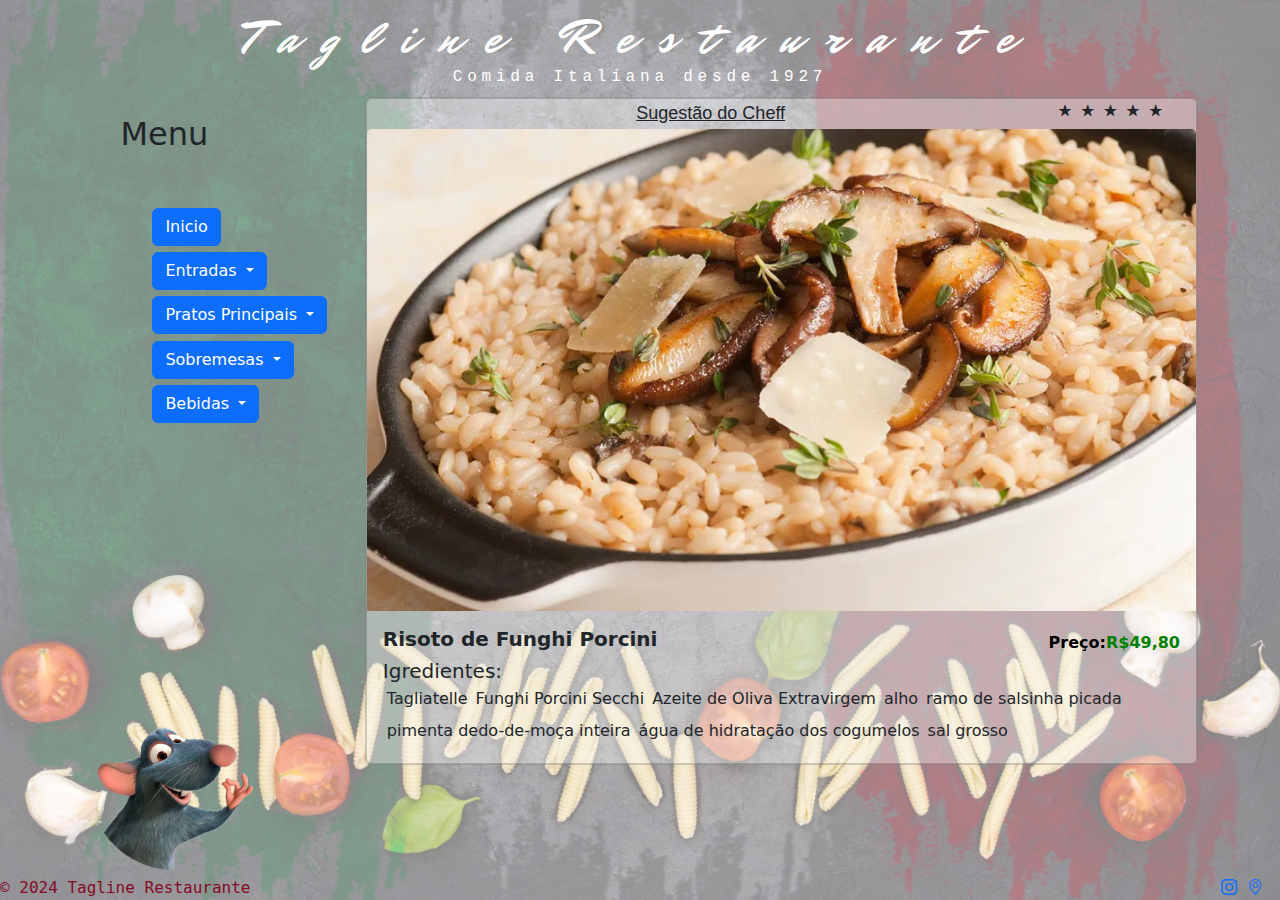
<file: src/index.html>
<!DOCTYPE html>
<html lang="en">
<head>
  <meta charset="UTF-8">
  <meta name="viewport" content="width=device-width, initial-scale=1.0">
  <title>Restaurante</title>
  <link rel="sortcut icon" href="../img/bandeira italia.avif">
  <link rel="stylesheet" type="text/css" href="./reset.css">
  <link href="https://cdn.jsdelivr.net/npm/bootstrap@5.3.3/dist/css/bootstrap.min.css" rel="stylesheet" integrity="sha384-QWTKZyjpPEjISv5WaRU9OFeRpok6YctnYmDr5pNlyT2bRjXh0JMhjY6hW+ALEwIH" crossorigin="anonymous">
  <link href="https://cdn.jsdelivr.net/npm/bootstrap-icons@1.7.2/font/bootstrap-icons.css" rel="stylesheet">
  <link rel="stylesheet" href="https://cdnjs.cloudflare.com/ajax/libs/font-awesome/4.7.0/css/font-awesome.min.css">
  <link rel="stylesheet" href="style.css">
</head>
<body>
  <header>
    <div class="cabecalho">
      <h1 class="nome-restaurante">Tagline Restaurante</h1>
      <h2 class="slogan">Comida Italiana desde 1927</h2>
    </div>
  </header>
  <div class="container">
    <aside class="menu-aside">
      <nav class="menu-nav">
        <h2>Menu</h2>
        <br></br>
        <ul>
          <li><a href="./index.html"><button type="button" class="btn btn-primary">Inicio</button></a></li>
          <li>
              <div class="dropdown">
              <button class="btn btn-primary dropdown-toggle" type="button" data-bs-toggle="dropdown" aria-expanded="false">
                Entradas
              </button>
              <ul class="dropdown-menu">
              <li><a class="dropdown-item" href="./polenta_bramata.html">Polenta Bramata</a></li>
              <li><a class="dropdown-item" href="./ravioli_gema.html">Raviolli com gema de ovo</a></li>
              <li><a class="dropdown-item" href="./arancini_pomodoro.html">Arancini Pomodoro</a></li>
              </ul>
          </div>
        </li>
          <li> 
            <div class="dropdown">
            <button class="btn btn-primary dropdown-toggle" type="button" data-bs-toggle="dropdown" aria-expanded="false">
              Pratos Principais
            </button>
            <ul class="dropdown-menu">
              <li><a class="dropdown-item" href="macarraobolonhesa.html">Macarrão à bolonhesa</a></li>
              <li><a class="dropdown-item" href="./bisteca_fiorentina.html">Bistecca alla Fiorentina</a></li>
              <li><a class="dropdown-item" href="./lasagna.html">Lasanha à bolonhesa</a></li>
            </ul>
          </div>
        </li>
          <li> 
            <div class="dropdown">
            <button class="btn btn-primary dropdown-toggle" type="button" data-bs-toggle="dropdown" aria-expanded="false">
              Sobremesas
            </button>
            <ul class="dropdown-menu">
              <li><a class="dropdown-item" href="tiramisu.html">Tiramisù</a></li>
              <li><a class="dropdown-item" href="canolli.html">Cannoli</a></li>
              <li><a class="dropdown-item" href="pannacotta.html">Panna Cotta</a></li>
            </ul>
          </div>
        </li>
          <li> 
            <div class="dropdown">
            <button class="btn btn-primary dropdown-toggle" type="button" data-bs-toggle="dropdown" aria-expanded="false">
              Bebidas
            </button>
            <ul class="dropdown-menu">
              <li><a class="dropdown-item" href="aperol_spritz.html">Aperol Spritz</a></li>
              <li><a class="dropdown-item" href="negroni.html">Negroni</a></li>
              <li><a class="dropdown-item" href="belline.html">Bellini</a></li>
            </ul>
          </div>
        </li>
        </ul>
      </nav>
      <div class="img-rato">
        <img src="../img/minicheff-removebg-preview_1.webp" alt="Rato" class="img-rato" width="100" height="100">
      </div>
    </aside>
    <main class="cardapio-main">
      <section class="cardapio-section">
        
        <div class="card card1">
            <div class="card-content">
              <div class="card" >
               <div class="header">
                  <h3 class="menu-selecionado"> <u>Sugestão do Cheff </u></h3>
                  <div class="estrelas">
                      <span>☆</span>
                      <span>☆</span>
                      <span>☆</span>
                      <span>☆</span>
                      <span>☆</span>
                  </div> 
                </div>
                <img src="../img/risoto-funghi-porcini-1400px-01.webp" class="card-img-top" alt="...">
                <div class="card-body">
                  <div class="card-igredientes card-text">
                    <div class="titulo_e_preco"> 
                      <h4 class="card-title">Risoto de Funghi Porcini</h4>
                      <div class="card-price">
                        <p>Preço:</p>
                        <p id="valor">R$49,80</p>
                      </div>
                    </div> 
                    <h5>Igredientes:</h5>
                    <ul>
                      <li>Tagliatelle</li>
                      <li>Funghi Porcini Secchi</li>
                      <li>Azeite de Oliva Extravirgem</li>
                      <li>alho</li>
                      <li>ramo de salsinha picada</li>
                      <li>pimenta dedo-de-moça inteira</li>
                      <li>água de hidratação dos cogumelos</li>
                      <li>sal grosso</li>
                    <!-- Adicione mais ingredientes aqui -->
                    </ul>
                </div>
              </div>
              </div>
            </div>
        </div>
      </section>
    </main>
  </div>
  <footer class="rodape">
    <div id="nota-rodape">
      <p>&copy; 2024 Tagline Restaurante</p>
    </div>
    <div class="redes-sociais">
      <ul>
        <li>
          <a href="https://www.instagram.com" target="_blank">
            <i class="bi bi-instagram"></i>
          </a>
        </li>
        <li>
          <a href="https://google.com" target="_blank">
            <i class="bi bi-geo-alt"></i>
          </a>
        </li>
      </ul>
    </div>
  </footer>
  <script src="https://cdn.jsdelivr.net/npm/bootstrap@5.3.3/dist/js/bootstrap.bundle.min.js" integrity="sha384-YvpcrYf0tY3lHB60NNkmXc5s9fDVZLESaAA55NDzOxhy9GkcIdslK1eN7N6jIeHz" crossorigin="anonymous"></script>
</body>
</html>
</file>
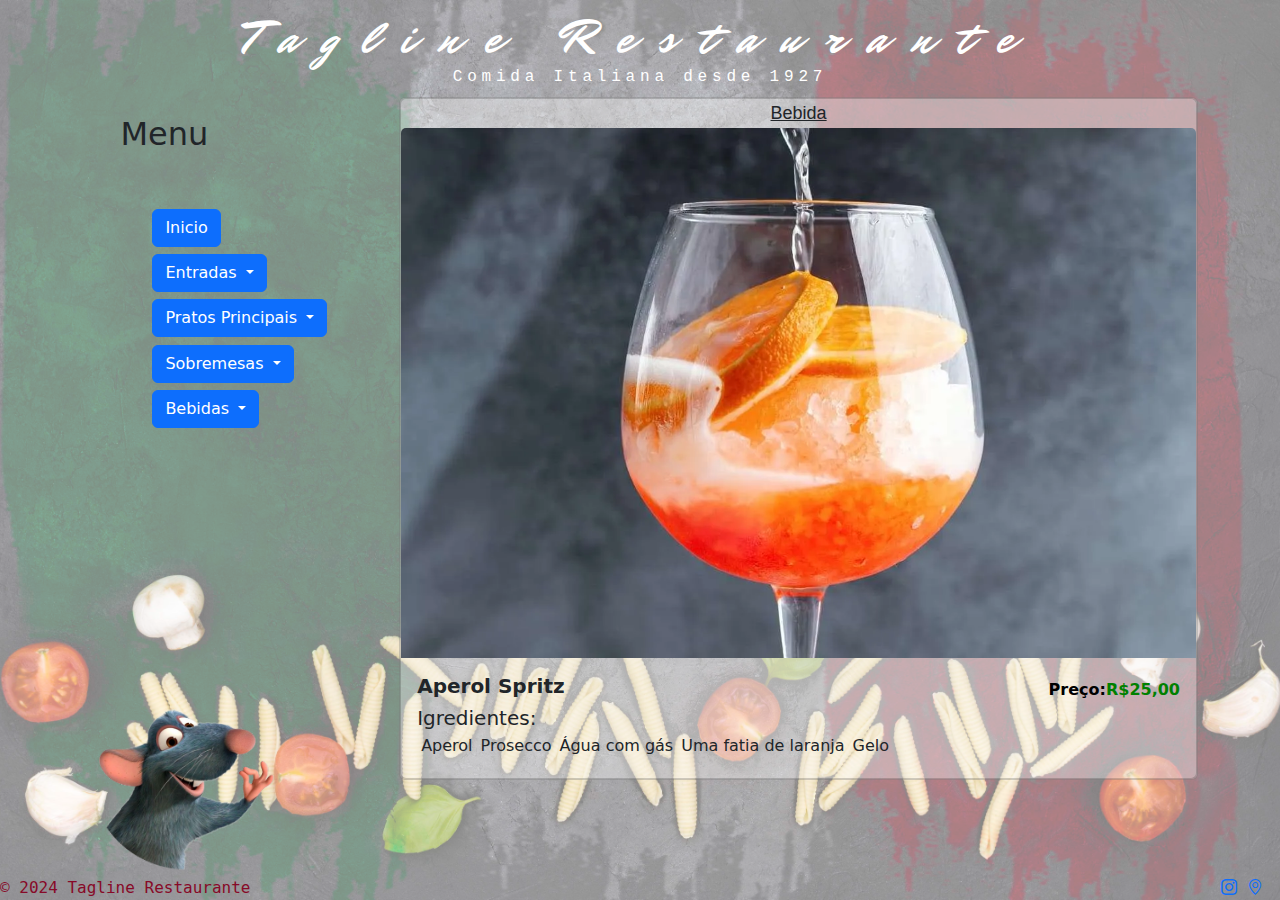
<file: src/aperol_spritz.html>
<!DOCTYPE html>
<html lang="en">
<head>
  <meta charset="UTF-8">
  <meta name="viewport" content="width=device-width, initial-scale=1.0">
  <title>Restaurante</title>
  <link rel="sortcut icon" href="../img/bandeira italia.avif">
  <link rel="stylesheet" type="text/css" href="./reset.css">
  <link href="https://cdn.jsdelivr.net/npm/bootstrap@5.3.3/dist/css/bootstrap.min.css" rel="stylesheet" integrity="sha384-QWTKZyjpPEjISv5WaRU9OFeRpok6YctnYmDr5pNlyT2bRjXh0JMhjY6hW+ALEwIH" crossorigin="anonymous">
  <link href="https://cdn.jsdelivr.net/npm/bootstrap-icons@1.7.2/font/bootstrap-icons.css" rel="stylesheet">
  <link rel="stylesheet" href="style.css">
</head>
<body>
  <header>
    <div class="cabecalho">
      <h1 class="nome-restaurante">Tagline Restaurante</h1>
      <h2 class="slogan">Comida Italiana desde 1927</h2>
    </div>
  </header>
  <div class="container">
    <aside class="menu-aside">
      <nav class="menu-nav">
        <h2>Menu</h2>
        <br></br>
        <ul>
          <li><a href="./index.html"><button type="button" class="btn btn-primary">Inicio</button></a></li>
          <li>
              <div class="dropdown">
              <button class="btn btn-primary dropdown-toggle" type="button" data-bs-toggle="dropdown" aria-expanded="false">
                Entradas
              </button>
              <ul class="dropdown-menu">
              <li><a class="dropdown-item" href="./polenta_bramata.html">Polenta Bramata</a></li>
              <li><a class="dropdown-item" href="./ravioli_gema.html">Raviolli com gema de ovo</a></li>
              <li><a class="dropdown-item" href="./arancini_pomodoro.html">Arancini Pomodoro</a></li>
              </ul>
          </div>
        </li>
          <li> 
            <div class="dropdown">
            <button class="btn btn-primary dropdown-toggle" type="button" data-bs-toggle="dropdown" aria-expanded="false">
              Pratos Principais
            </button>
            <ul class="dropdown-menu">
              <li><a class="dropdown-item" href="./macarraobolonhesa.html">Macarrão à bolonhesa</a></li>
              <li><a class="dropdown-item" href="./bisteca_fiorentina.html">Bistecca alla Fiorentina</a></li>
              <li><a class="dropdown-item" href="./lasagna.html">Lasanha à bolonhesa</a></li>
            </ul>
          </div>
        </li>
          <li> 
            <div class="dropdown">
            <button class="btn btn-primary dropdown-toggle" type="button" data-bs-toggle="dropdown" aria-expanded="false">
              Sobremesas
            </button>
            <ul class="dropdown-menu">
              <li><a class="dropdown-item" href="tiramisu.html">Tiramisù</a></li>
              <li><a class="dropdown-item" href="canolli.html">Cannoli</a></li>
              <li><a class="dropdown-item" href="pannacotta.html">Panna Cotta</a></li>
          </div>
        </li>
          <li> 
            <div class="dropdown">
            <button class="btn btn-primary dropdown-toggle" type="button" data-bs-toggle="dropdown" aria-expanded="false">
              Bebidas
            </button>
            <ul class="dropdown-menu">
              <li><a class="dropdown-item" href="aperol_spritz.html">Aperol Spritz</a></li>
              <li><a class="dropdown-item" href="negroni.html">Negroni</a></li>
              <li><a class="dropdown-item" href="belline.html">Bellini</a></li>
          </div>
        </li>
        </ul>
      </nav>
      <div class="img-rato">
        <img src="../img/minicheff-removebg-preview_1.webp" alt="Rato" class="img-rato" width="100" height="100">
      </div>
    </aside>
    <main class="cardapio-main">
      <section class="cardapio-section">
        
        <div class="card">
            <div class="card-content">
              <div class="card" >
                <h3 class="menu-selecionado"> <u>Bebida</u></h3>
                
                <img src="../img/Aperol-Spritz.webp" class="card-img-top" alt="...">
                <div class="card-body">
                  <div class="card-igredientes card-text">
                    <div class="titulo_e_preco"> 
                      <h4 class="card-title">Aperol Spritz</h4>
                      <div class="card-price">
                        <p>Preço:</p>
                        <p id="valor">R$25,00</p>
                      </div>
                    </div> 
                    <h5>Igredientes:</h5>
                    <ul>
                        <li>Aperol</li>
                        <li>Prosecco</li>
                        <li>Água com gás</li>
                        <li>Uma fatia de laranja</li>
                        <li>Gelo</li>
                    </ul>
                </div>
              </div>
              </div>
            </div>
        </div>
      </section>
    </main>
  </div>
  <footer class="rodape">
    <div id="nota-rodape">
      <p>&copy; 2024 Tagline Restaurante</p>
    </div>
    <div class="redes-sociais">
      <ul>
        <li>
          <a href="https://www.instagram.com" target="_blank">
            <i class="bi bi-instagram"></i>
          </a>
        </li>
        <li>
          <a href="https://google.com" target="_blank">
            <i class="bi bi-geo-alt"></i>
          </a>
        </li>
      </ul>
    </div>
  </footer>
  <script src="https://cdn.jsdelivr.net/npm/bootstrap@5.3.3/dist/js/bootstrap.bundle.min.js" integrity="sha384-YvpcrYf0tY3lHB60NNkmXc5s9fDVZLESaAA55NDzOxhy9GkcIdslK1eN7N6jIeHz" crossorigin="anonymous"></script>
</body>
</html>
</file>
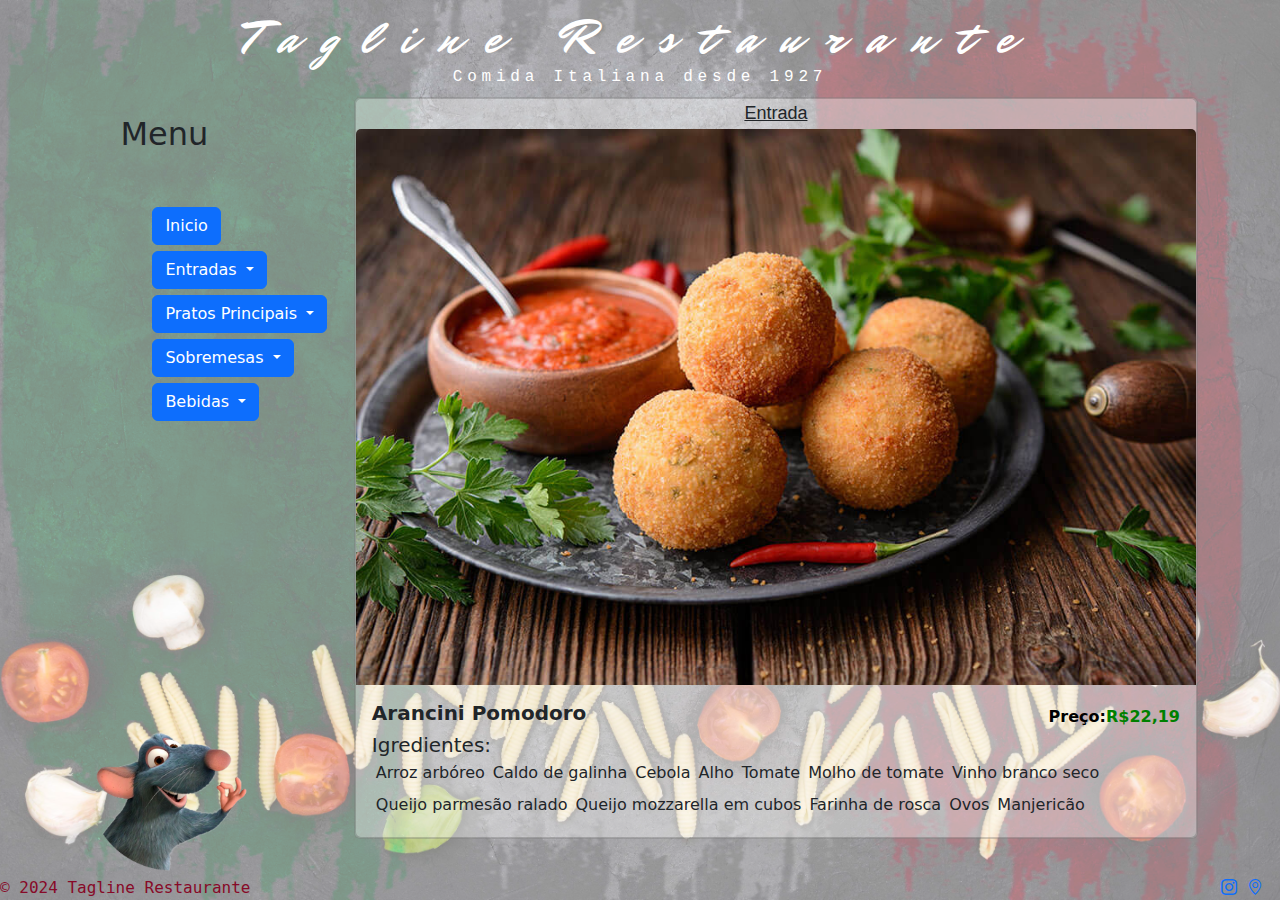
<file: src/arancini_pomodoro.html>
<!DOCTYPE html>
<html lang="en">
<head>
  <meta charset="UTF-8">
  <meta name="viewport" content="width=device-width, initial-scale=1.0">
  <title>Restaurante</title>
  <link rel="sortcut icon" href="../img/bandeira italia.avif">
  <link rel="stylesheet" type="text/css" href="./reset.css">
  <link href="https://cdn.jsdelivr.net/npm/bootstrap@5.3.3/dist/css/bootstrap.min.css" rel="stylesheet" integrity="sha384-QWTKZyjpPEjISv5WaRU9OFeRpok6YctnYmDr5pNlyT2bRjXh0JMhjY6hW+ALEwIH" crossorigin="anonymous">
  <link href="https://cdn.jsdelivr.net/npm/bootstrap-icons@1.7.2/font/bootstrap-icons.css" rel="stylesheet">
  <link rel="stylesheet" href="style.css">
</head>
<body>
  <header>
    <div class="cabecalho">
      <h1 class="nome-restaurante">Tagline Restaurante</h1>
      <h2 class="slogan">Comida Italiana desde 1927</h2>
    </div>
  </header>
  <div class="container">
    <aside class="menu-aside">
      <nav class="menu-nav">
        <h2>Menu</h2>
        <br></br>
        <ul>
          <li><a href="./index.html"><button type="button" class="btn btn-primary">Inicio</button></a></li>
          <li>
              <div class="dropdown">
              <button class="btn btn-primary dropdown-toggle" type="button" data-bs-toggle="dropdown" aria-expanded="false">
                Entradas
              </button>
              <ul class="dropdown-menu">
              <li><a class="dropdown-item" href="./polenta_bramata.html">Polenta Bramata</a></li>
              <li><a class="dropdown-item" href="./ravioli_gema.html">Raviolli com gema de ovo</a></li>
              <li><a class="dropdown-item" href="./arancini_pomodoro.html">Arancini Pomodoro</a></li>
              </ul>
          </div>
        </li>
          <li> 
            <div class="dropdown">
            <button class="btn btn-primary dropdown-toggle" type="button" data-bs-toggle="dropdown" aria-expanded="false">
              Pratos Principais
            </button>
            <ul class="dropdown-menu">
              <li><a class="dropdown-item" href="./macarraobolonhesa.html">Macarrão à bolonhesa</a></li>
              <li><a class="dropdown-item" href="./bisteca_fiorentina.html">Bistecca alla Fiorentina</a></li>
              <li><a class="dropdown-item" href="./lasagna.html">Lasanha à bolonhesa</a></li>
            </ul>
          </div>
        </li>
          <li> 
            <div class="dropdown">
            <button class="btn btn-primary dropdown-toggle" type="button" data-bs-toggle="dropdown" aria-expanded="false">
              Sobremesas
            </button>
            <ul class="dropdown-menu">
              <li><a class="dropdown-item" href="tiramisu.html">Tiramisù</a></li>
              <li><a class="dropdown-item" href="canolli.html">Cannoli</a></li>
              <li><a class="dropdown-item" href="pannacotta.html">Panna Cotta</a></li>
          </div>
        </li>
          <li> 
            <div class="dropdown">
            <button class="btn btn-primary dropdown-toggle" type="button" data-bs-toggle="dropdown" aria-expanded="false">
              Bebidas
            </button>
            <ul class="dropdown-menu">
                <li><a class="dropdown-item" href="aperol_spritz.html">Aperol Spritz</a></li>
                <li><a class="dropdown-item" href="negroni.html">Negroni</a></li>
                <li><a class="dropdown-item" href="belline.html">Bellini</a></li>
            </ul>
          </div>
        </li>
        </ul>
      </nav>
      <div class="img-rato">
        <img src="../img/minicheff-removebg-preview_1.webp" alt="Rato" class="img-rato" width="100" height="100">
      </div>
    </aside>
    <main class="cardapio-main">
      <section class="cardapio-section">
        
        <div class="card">
            <div class="card-content">
              <div class="card" >
                <h3 class="menu-selecionado"> <u>Entrada</u></h3>
                <img src="../img/aracini.jpg" class="card-img-top" alt="...">
                <div class="card-body">
                  <div class="card-igredientes card-text">
                    <div class="titulo_e_preco"> 
                      <h4 class="card-title">Arancini Pomodoro</h4>
                      <div class="card-price">
                        <p>Preço:</p>
                        <p id="valor">R$22,19</p>
                      </div>
                    </div> 
                    <h5>Igredientes:</h5>
                    <ul>
                        <li>Arroz arbóreo</li>
                        <li>Caldo de galinha</li>
                        <li>Cebola</li>
                        <li>Alho</li>
                        <li>Tomate</li>
                        <li>Molho de tomate</li>
                        <li>Vinho branco seco</li>
                        <li>Queijo parmesão ralado</li>
                        <li>Queijo mozzarella em cubos</li>
                        <li>Farinha de rosca</li>
                        <li>Ovos</li>
                        <li>Manjericão</li>
                    </ul>
                </div>
              </div>
              </div>
            </div>
        </div>
      </section>
    </main>
  </div>
  <footer class="rodape">
    <div id="nota-rodape">
      <p>&copy; 2024 Tagline Restaurante</p>
    </div>
    <div class="redes-sociais">
      <ul>
        <li>
          <a href="https://www.instagram.com" target="_blank">
            <i class="bi bi-instagram"></i>
          </a>
        </li>
        <li>
          <a href="https://google.com" target="_blank">
            <i class="bi bi-geo-alt"></i>
          </a>
        </li>
      </ul>
    </div>
  </footer>
  <script src="https://cdn.jsdelivr.net/npm/bootstrap@5.3.3/dist/js/bootstrap.bundle.min.js" integrity="sha384-YvpcrYf0tY3lHB60NNkmXc5s9fDVZLESaAA55NDzOxhy9GkcIdslK1eN7N6jIeHz" crossorigin="anonymous"></script>
</body>
</html>
</file>
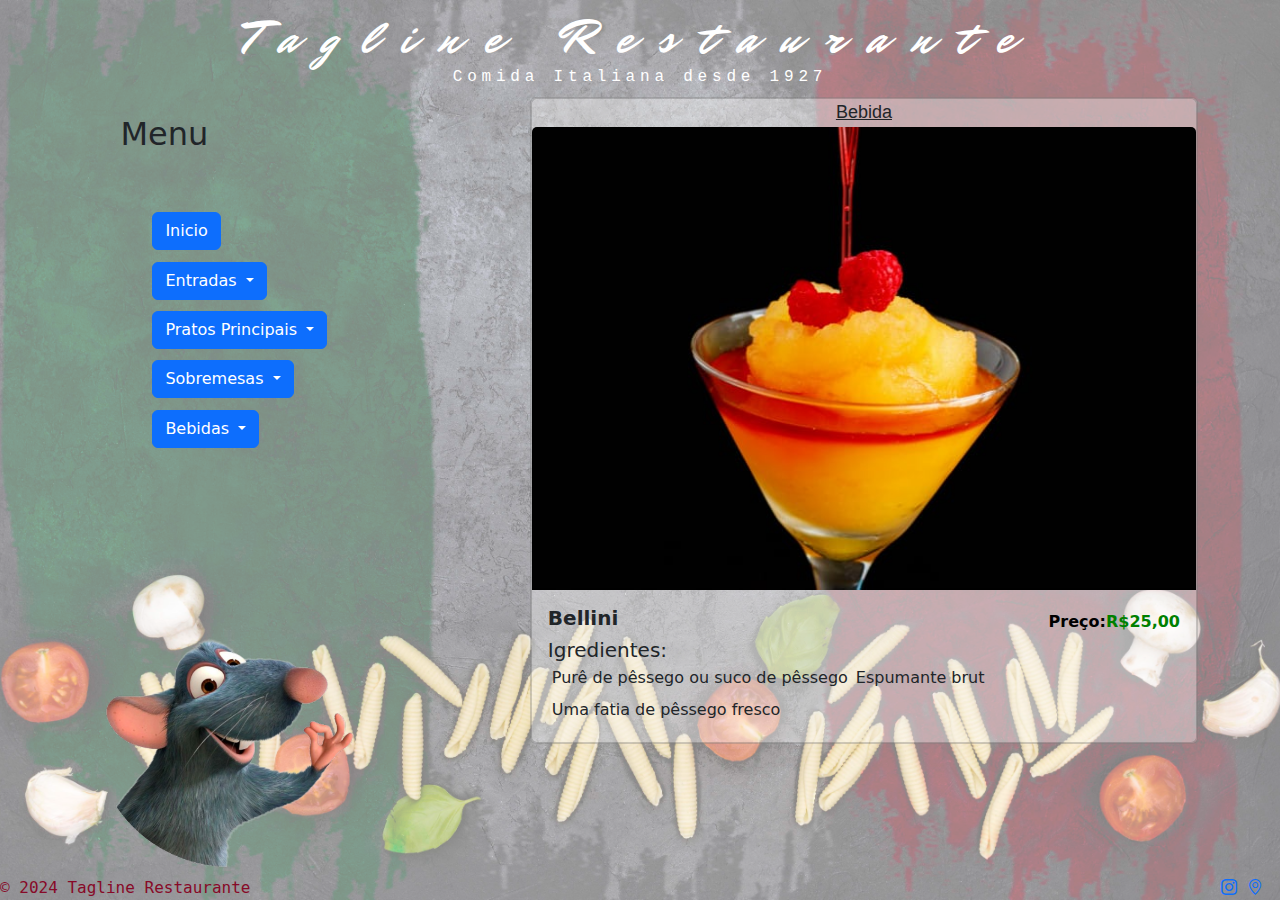
<file: src/belline.html>
<!DOCTYPE html>
<html lang="en">
<head>
  <meta charset="UTF-8">
  <meta name="viewport" content="width=device-width, initial-scale=1.0">
  <title>Restaurante</title>
  <link rel="sortcut icon" href="../img/bandeira italia.avif">
  <link rel="stylesheet" type="text/css" href="./reset.css">
  <link href="https://cdn.jsdelivr.net/npm/bootstrap@5.3.3/dist/css/bootstrap.min.css" rel="stylesheet" integrity="sha384-QWTKZyjpPEjISv5WaRU9OFeRpok6YctnYmDr5pNlyT2bRjXh0JMhjY6hW+ALEwIH" crossorigin="anonymous">
  <link href="https://cdn.jsdelivr.net/npm/bootstrap-icons@1.7.2/font/bootstrap-icons.css" rel="stylesheet">
  <link rel="stylesheet" href="style.css">
</head>
<body>
  <header>
    <div class="cabecalho">
      <h1 class="nome-restaurante">Tagline Restaurante</h1>
      <h2 class="slogan">Comida Italiana desde 1927</h2>
    </div>
  </header>
  <div class="container">
    <aside class="menu-aside">
      <nav class="menu-nav">
        <h2>Menu</h2>
        <br></br>
        <ul>
          <li><a href="./index.html"><button type="button" class="btn btn-primary">Inicio</button></a></li>
          <li>
              <div class="dropdown">
              <button class="btn btn-primary dropdown-toggle" type="button" data-bs-toggle="dropdown" aria-expanded="false">
                Entradas
              </button>
              <ul class="dropdown-menu">
              <li><a class="dropdown-item" href="./polenta_bramata.html">Polenta Bramata</a></li>
              <li><a class="dropdown-item" href="./ravioli_gema.html">Raviolli com gema de ovo</a></li>
              <li><a class="dropdown-item" href="./arancini_pomodoro.html">Arancini Pomodoro</a></li>
              </ul>
          </div>
        </li>
          <li> 
            <div class="dropdown">
            <button class="btn btn-primary dropdown-toggle" type="button" data-bs-toggle="dropdown" aria-expanded="false">
              Pratos Principais
            </button>
            <ul class="dropdown-menu">
              <li><a class="dropdown-item" href="./macarraobolonhesa.html">Macarrão à bolonhesa</a></li>
              <li><a class="dropdown-item" href="./bisteca_fiorentina.html">Bistecca alla Fiorentina</a></li>
              <li><a class="dropdown-item" href="./lasagna.html">Lasanha à bolonhesa</a></li>
            </ul>
          </div>
        </li>
          <li> 
            <div class="dropdown">
            <button class="btn btn-primary dropdown-toggle" type="button" data-bs-toggle="dropdown" aria-expanded="false">
              Sobremesas
            </button>
            <ul class="dropdown-menu">
              <li><a class="dropdown-item" href="tiramisu.html">Tiramisù</a></li>
              <li><a class="dropdown-item" href="canolli.html">Cannoli</a></li>
              <li><a class="dropdown-item" href="pannacotta.html">Panna Cotta</a></li>
          </div>
        </li>
          <li> 
            <div class="dropdown">
            <button class="btn btn-primary dropdown-toggle" type="button" data-bs-toggle="dropdown" aria-expanded="false">
              Bebidas
            </button>
            <ul class="dropdown-menu">
              <li><a class="dropdown-item" href="aperol_spritz.html">Aperol Spritz</a></li>
              <li><a class="dropdown-item" href="negroni.html">Negroni</a></li>
              <li><a class="dropdown-item" href="belline.html">Bellini</a></li>
            </ul>
          </div>
        </li>
        </ul>
      </nav>
      <div class="img-rato">
        <img src="../img/minicheff-removebg-preview_1.webp" alt="Rato" class="img-rato" width="100" height="100">
      </div>
    </aside>
    <main class="cardapio-main">
      <section class="cardapio-section">
        
        <div class="card">
            <div class="card-content">
              <div class="card" >
                <h3 class="menu-selecionado"> <u>Bebida</u></h3>
                <img src="../img/bellini.jpg" class="card-img-top" alt="...">
                <div class="card-body">
                  <div class="card-igredientes card-text">
                    <div class="titulo_e_preco"> 
                      <h4 class="card-title">Bellini</h4>
                      <div class="card-price">
                        <p>Preço:</p>
                        <p id="valor">R$25,00</p>
                      </div>
                    </div> 
                    <h5>Igredientes:</h5>
                    <ul>
                        <li>Purê de pêssego ou suco de pêssego</li>
                        <li>Espumante brut</li>
                        <li>Uma fatia de pêssego fresco</li>
                    </ul>
                </div>
              </div>
              </div>
            </div>
        </div>
      </section>
    </main>
  </div>
  <footer class="rodape">
    <div id="nota-rodape">
      <p>&copy; 2024 Tagline Restaurante</p>
    </div>
    <div class="redes-sociais">
      <ul>
        <li>
          <a href="https://www.instagram.com" target="_blank">
            <i class="bi bi-instagram"></i>
          </a>
        </li>
        <li>
          <a href="https://google.com" target="_blank">
            <i class="bi bi-geo-alt"></i>
          </a>
        </li>
      </ul>
    </div>
  </footer>
  <script src="https://cdn.jsdelivr.net/npm/bootstrap@5.3.3/dist/js/bootstrap.bundle.min.js" integrity="sha384-YvpcrYf0tY3lHB60NNkmXc5s9fDVZLESaAA55NDzOxhy9GkcIdslK1eN7N6jIeHz" crossorigin="anonymous"></script>
</body>
</html>
</file>
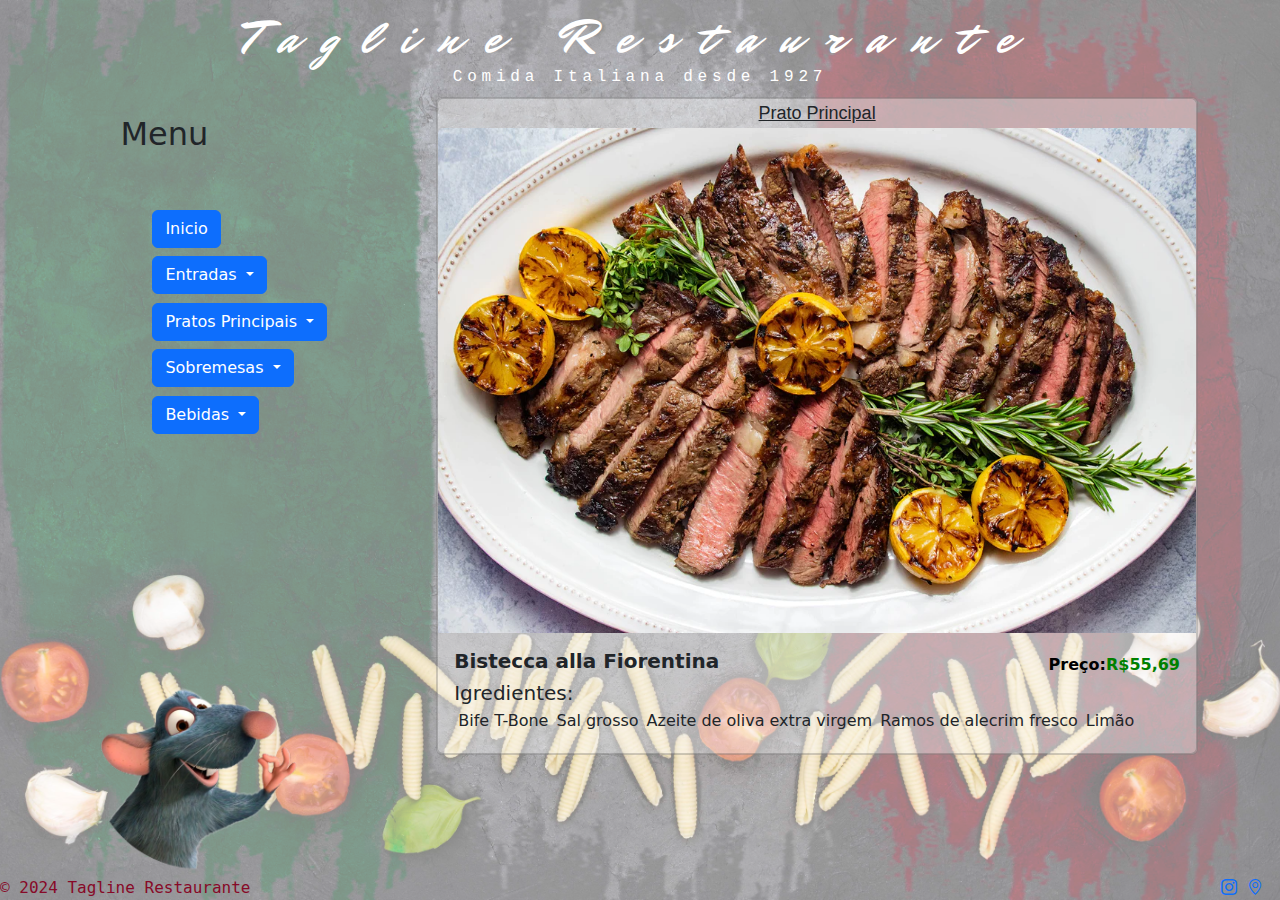
<file: src/bisteca_fiorentina.html>
<!DOCTYPE html>
<html lang="en">
<head>
  <meta charset="UTF-8">
  <meta name="viewport" content="width=device-width, initial-scale=1.0">
  <title>Restaurante</title>
  <link rel="sortcut icon" href="../img/bandeira italia.avif">
  <link rel="stylesheet" type="text/css" href="./reset.css">
  <link href="https://cdn.jsdelivr.net/npm/bootstrap@5.3.3/dist/css/bootstrap.min.css" rel="stylesheet" integrity="sha384-QWTKZyjpPEjISv5WaRU9OFeRpok6YctnYmDr5pNlyT2bRjXh0JMhjY6hW+ALEwIH" crossorigin="anonymous">
  <link href="https://cdn.jsdelivr.net/npm/bootstrap-icons@1.7.2/font/bootstrap-icons.css" rel="stylesheet">
  <link rel="stylesheet" href="style.css">
</head>
<body>
  <header>
    <div class="cabecalho">
      <h1 class="nome-restaurante">Tagline Restaurante</h1>
      <h2 class="slogan">Comida Italiana desde 1927</h2>
    </div>
  </header>
  <div class="container">
    <aside class="menu-aside">
      <nav class="menu-nav">
        <h2>Menu</h2>
        <br></br>
        <ul>
          <li><a href="./index.html"><button type="button" class="btn btn-primary">Inicio</button></a></li>
          <li>
              <div class="dropdown">
              <button class="btn btn-primary dropdown-toggle" type="button" data-bs-toggle="dropdown" aria-expanded="false">
                Entradas
              </button>
              <ul class="dropdown-menu">
              <li><a class="dropdown-item" href="./polenta_bramata.html">Polenta Bramata</a></li>
              <li><a class="dropdown-item" href="./ravioli_gema.html">Raviolli com gema de ovo</a></li>
              <li><a class="dropdown-item" href="./arancini_pomodoro.html">Arancini Pomodoro</a></li>
              </ul>
          </div>
        </li>
          <li> 
            <div class="dropdown">
            <button class="btn btn-primary dropdown-toggle" type="button" data-bs-toggle="dropdown" aria-expanded="false">
              Pratos Principais
            </button>
            <ul class="dropdown-menu">
              <li><a class="dropdown-item" href="./macarraobolonhesa.html">Macarrão à bolonhesa</a></li>
              <li><a class="dropdown-item" href="./bisteca_fiorentina.html">Bistecca alla Fiorentina</a></li>
              <li><a class="dropdown-item" href="./lasagna.html">Lasanha à bolonhesa</a></li>
            </ul>
          </div>
        </li>
          <li> 
            <div class="dropdown">
            <button class="btn btn-primary dropdown-toggle" type="button" data-bs-toggle="dropdown" aria-expanded="false">
              Sobremesas
            </button>
            <ul class="dropdown-menu">
              <li><a class="dropdown-item" href="teste.html">Tiramisù</a></li>
              <li><a class="dropdown-item" href="canolli.html">Cannoli</a></li>
              <li><a class="dropdown-item" href="pannacotta.html">Panna Cotta</a></li>
            </ul>
          </div>
        </li>
          <li> 
            <div class="dropdown">
            <button class="btn btn-primary dropdown-toggle" type="button" data-bs-toggle="dropdown" aria-expanded="false">
              Bebidas
            </button>
            <ul class="dropdown-menu">
                <li><a class="dropdown-item" href="aperol_spritz.html">Aperol Spritz</a></li>
                <li><a class="dropdown-item" href="negroni.html">Negroni</a></li>
                <li><a class="dropdown-item" href="belline.html">Bellini</a></li>
            </ul>
          </div>
        </li>
        </ul>
      </nav>
      <div class="img-rato">
        <img src="../img/minicheff-removebg-preview_1.webp" alt="Rato" class="img-rato" width="100" height="100">
      </div>
    </aside>
    <main class="cardapio-main">
      <section class="cardapio-section">
        
        <div class="card">
            <div class="card-content">
              <div class="card" >
                <h3 class="menu-selecionado"> <u>Prato Principal</u></h3>
                <img src="../img/Bistecca.webp" class="card-img-top" alt="...">
                <div class="card-body">
                  <div class="card-igredientes card-text">
                    <div class="titulo_e_preco"> 
                      <h4 class="card-title">Bistecca alla Fiorentina</h4>
                      <div class="card-price">
                        <p>Preço:</p>
                        <p id="valor">R$55,69</p>
                      </div>
                    </div> 
                    <h5>Igredientes:</h5>
                    <ul>
                        <li>Bife T-Bone</li>
                        <li>Sal grosso</li>
                        <li>Azeite de oliva extra virgem</li>
                        <li>Ramos de alecrim fresco</li>
                        <li>Limão</li>
                    <!-- Adicione mais ingredientes aqui -->
                    </ul>
                </div>
              </div>
              </div>
            </div>
        </div>
      </section>
    </main>
  </div>
  <footer class="rodape">
    <div id="nota-rodape">
      <p>&copy; 2024 Tagline Restaurante</p>
    </div>
    <div class="redes-sociais">
      <ul>
        <li>
          <a href="https://www.instagram.com" target="_blank">
            <i class="bi bi-instagram"></i>
          </a>
        </li>
        <li>
          <a href="https://google.com" target="_blank">
            <i class="bi bi-geo-alt"></i>
          </a>
        </li>
      </ul>
    </div>
  </footer>
  <script src="https://cdn.jsdelivr.net/npm/bootstrap@5.3.3/dist/js/bootstrap.bundle.min.js" integrity="sha384-YvpcrYf0tY3lHB60NNkmXc5s9fDVZLESaAA55NDzOxhy9GkcIdslK1eN7N6jIeHz" crossorigin="anonymous"></script>
</body>
</html>
</file>
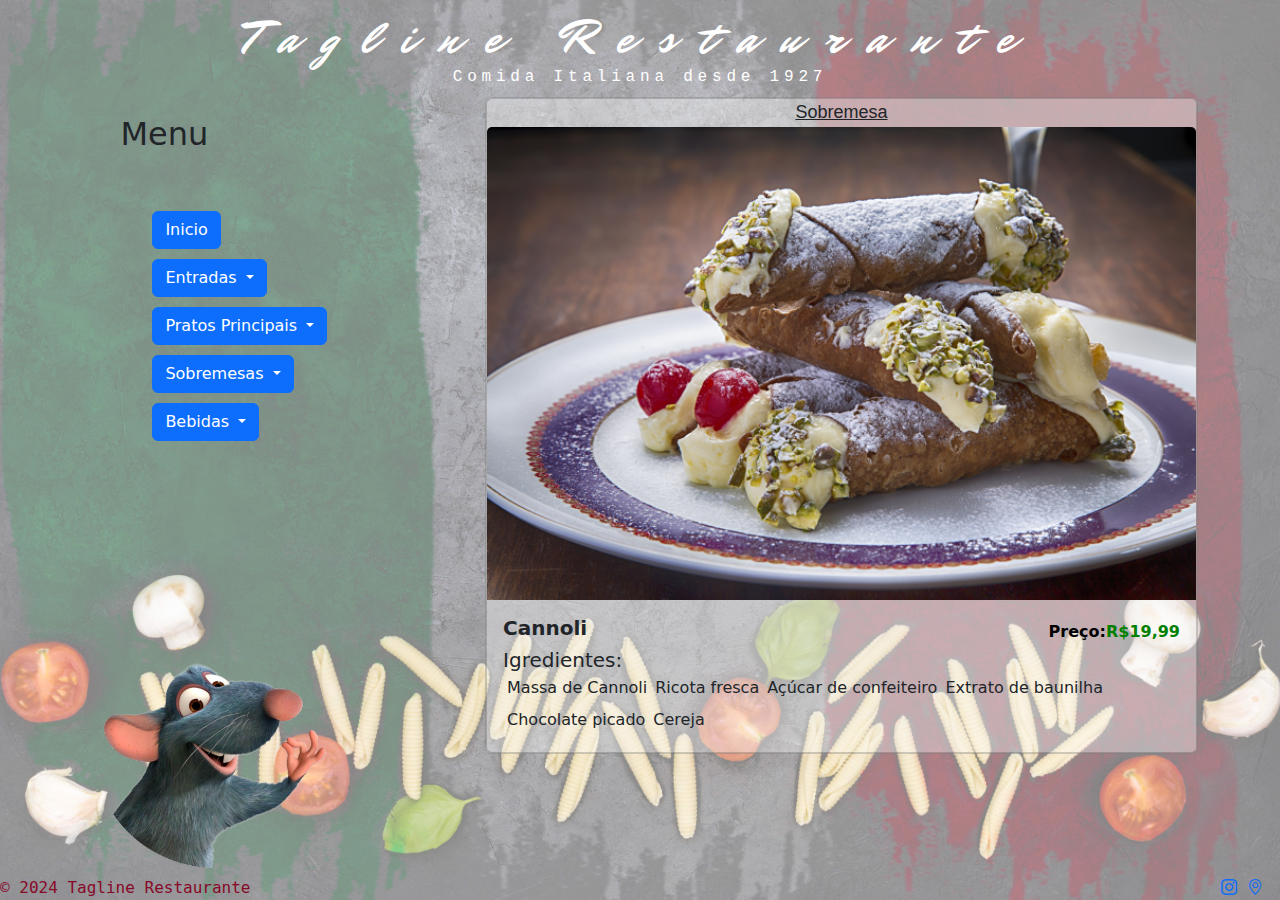
<file: src/canolli.html>
<!DOCTYPE html>
<html lang="en">
<head>
  <meta charset="UTF-8">
  <meta name="viewport" content="width=device-width, initial-scale=1.0">
  <title>Restaurante</title>
  <link rel="sortcut icon" href="../img/bandeira italia.avif">
  <link rel="stylesheet" type="text/css" href="./reset.css">
  <link href="https://cdn.jsdelivr.net/npm/bootstrap@5.3.3/dist/css/bootstrap.min.css" rel="stylesheet" integrity="sha384-QWTKZyjpPEjISv5WaRU9OFeRpok6YctnYmDr5pNlyT2bRjXh0JMhjY6hW+ALEwIH" crossorigin="anonymous">
  <link href="https://cdn.jsdelivr.net/npm/bootstrap-icons@1.7.2/font/bootstrap-icons.css" rel="stylesheet">
  <link rel="stylesheet" href="style.css">
</head>
<body>
  <header>
    <div class="cabecalho">
      <h1 class="nome-restaurante">Tagline Restaurante</h1>
      <h2 class="slogan">Comida Italiana desde 1927</h2>
    </div>
  </header>
  <div class="container">
    <aside class="menu-aside">
      <nav class="menu-nav">
        <h2>Menu</h2>
        <br></br>
        <ul>
          <li><a href="./index.html"><button type="button" class="btn btn-primary">Inicio</button></a></li>
          <li>
              <div class="dropdown">
              <button class="btn btn-primary dropdown-toggle" type="button" data-bs-toggle="dropdown" aria-expanded="false">
                Entradas
              </button>
              <ul class="dropdown-menu">
              <li><a class="dropdown-item" href="./polenta_bramata.html">Polenta Bramata</a></li>
              <li><a class="dropdown-item" href="./ravioli_gema.html">Raviolli com gema de ovo</a></li>
              <li><a class="dropdown-item" href="./arancini_pomodoro.html">Arancini Pomodoro</a></li>
              </ul>
          </div>
        </li>
          <li> 
            <div class="dropdown">
            <button class="btn btn-primary dropdown-toggle" type="button" data-bs-toggle="dropdown" aria-expanded="false">
              Pratos Principais
            </button>
            <ul class="dropdown-menu">
              <li><a class="dropdown-item" href="macarraobolonhesa.html">Macarrão à bolonhesa</a></li>
              <li><a class="dropdown-item" href="./bisteca_fiorentina.html">Bistecca alla Fiorentina</a></li>
              <li><a class="dropdown-item" href="./lasagna.html">Lasanha à bolonhesa</a></li>
            </ul>
          </div>
        </li>
          <li> 
            <div class="dropdown">
            <button class="btn btn-primary dropdown-toggle" type="button" data-bs-toggle="dropdown" aria-expanded="false">
              Sobremesas
            </button>
            <ul class="dropdown-menu">
              <li><a class="dropdown-item" href="tiramisu.html">Tiramisù</a></li>
              <li><a class="dropdown-item" href="canolli.html">Cannoli</a></li>
              <li><a class="dropdown-item" href="pannacotta.html">Panna Cotta</a></li>
            </ul>
          </div>
        </li>
          <li> 
            <div class="dropdown">
            <button class="btn btn-primary dropdown-toggle" type="button" data-bs-toggle="dropdown" aria-expanded="false">
              Bebidas
            </button>
            <ul class="dropdown-menu">
                <li><a class="dropdown-item" href="aperol_spritz.html">Aperol Spritz</a></li>
                <li><a class="dropdown-item" href="negroni.html">Negroni</a></li>
                <li><a class="dropdown-item" href="belline.html">Bellini</a></li>
            </ul>
          </div>
        </li>
        </ul>
      </nav>
      <div class="img-rato">
        <img src="../img/minicheff-removebg-preview_1.webp" alt="Rato" class="img-rato" width="100" height="100">
      </div>
    </aside>
    <main class="cardapio-main">
      <section class="cardapio-section">
        
        <div class="card">
            <div class="card-content">
              <div class="card" >
                <h3 class="menu-selecionado"> <u>Sobremesa</u></h3>
                <img src="../img/canolli.png" class="card-img-top" alt="...">
                <div class="card-body">
                  <div class="card-igredientes card-text">
                    <div class="titulo_e_preco"> 
                      <h4 class="card-title">Cannoli</h4>
                      <div class="card-price">
                        <p>Preço:</p>
                        <p id="valor">R$19,99</p>
                      </div>
                    </div> 
                    <h5>Igredientes:</h5>
                    <ul>
                        <li>Massa de Cannoli</li>
                        <li>Ricota fresca</li>
                        <li>Açúcar de confeiteiro</li>
                        <li>Extrato de baunilha</li>
                        <li>Chocolate picado</li>
                        <li>Cereja</li>
                    <!-- Adicione mais ingredientes aqui -->
                    </ul>
                </div>
              </div>
              </div>
            </div>
        </div>
      </section>
    </main>
  </div>
  <footer class="rodape">
    <div id="nota-rodape">
      <p>&copy; 2024 Tagline Restaurante</p>
    </div>
    <div class="redes-sociais">
      <ul>
        <li>
          <a href="https://www.instagram.com" target="_blank">
            <i class="bi bi-instagram"></i>
          </a>
        </li>
        <li>
          <a href="https://google.com" target="_blank">
            <i class="bi bi-geo-alt"></i>
          </a>
        </li>
      </ul>
    </div>
  </footer>
  <script src="https://cdn.jsdelivr.net/npm/bootstrap@5.3.3/dist/js/bootstrap.bundle.min.js" integrity="sha384-YvpcrYf0tY3lHB60NNkmXc5s9fDVZLESaAA55NDzOxhy9GkcIdslK1eN7N6jIeHz" crossorigin="anonymous"></script>
</body>
</html>
</file>
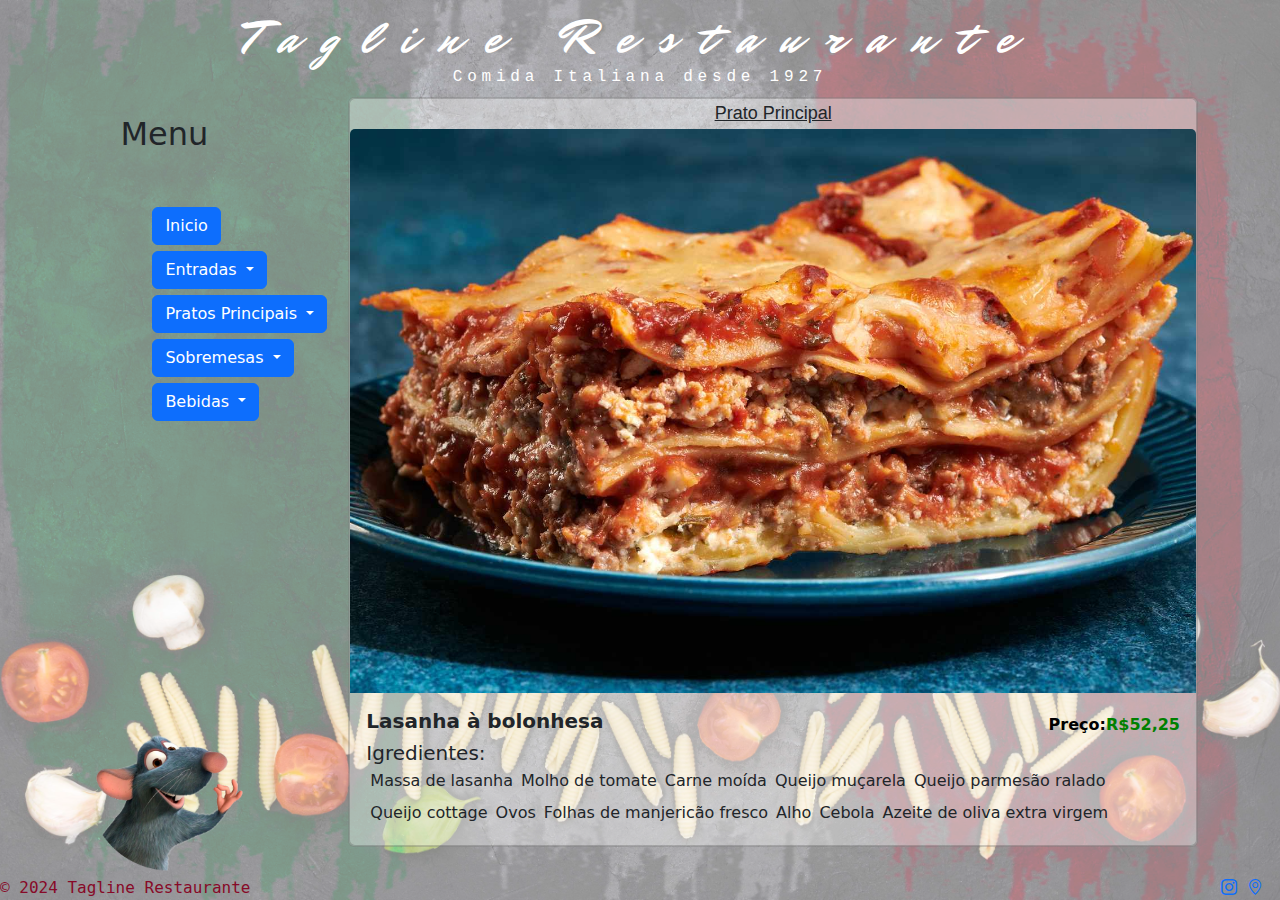
<file: src/lasagna.html>
<!DOCTYPE html>
<html lang="en">
<head>
  <meta charset="UTF-8">
  <meta name="viewport" content="width=device-width, initial-scale=1.0">
  <title>Restaurante</title>
  <link rel="sortcut icon" href="../img/bandeira italia.avif">
  <link rel="stylesheet" type="text/css" href="./reset.css">
  <link href="https://cdn.jsdelivr.net/npm/bootstrap@5.3.3/dist/css/bootstrap.min.css" rel="stylesheet" integrity="sha384-QWTKZyjpPEjISv5WaRU9OFeRpok6YctnYmDr5pNlyT2bRjXh0JMhjY6hW+ALEwIH" crossorigin="anonymous">
  <link href="https://cdn.jsdelivr.net/npm/bootstrap-icons@1.7.2/font/bootstrap-icons.css" rel="stylesheet">
  <link rel="stylesheet" href="style.css">
</head>
<body>
  <header>
    <div class="cabecalho">
      <h1 class="nome-restaurante">Tagline Restaurante</h1>
      <h2 class="slogan">Comida Italiana desde 1927</h2>
    </div>
  </header>
  <div class="container">
    <aside class="menu-aside">
      <nav class="menu-nav">
        <h2>Menu</h2>
        <br></br>
        <ul>
          <li><a href="./index.html"><button type="button" class="btn btn-primary">Inicio</button></a></li>
          <li>
              <div class="dropdown">
              <button class="btn btn-primary dropdown-toggle" type="button" data-bs-toggle="dropdown" aria-expanded="false">
                Entradas
              </button>
              <ul class="dropdown-menu">
              <li><a class="dropdown-item" href="./polenta_bramata.html">Polenta Bramata</a></li>
              <li><a class="dropdown-item" href="./ravioli_gema.html">Raviolli com gema de ovo</a></li>
              <li><a class="dropdown-item" href="./arancini_pomodoro.html">Arancini Pomodoro</a></li>
              </ul>
          </div>
        </li>
          <li> 
            <div class="dropdown">
            <button class="btn btn-primary dropdown-toggle" type="button" data-bs-toggle="dropdown" aria-expanded="false">
              Pratos Principais
            </button>
            <ul class="dropdown-menu">
              <li><a class="dropdown-item" href="macarraobolonhesa.html">Macarrão à bolonhesa</a></li>
              <li><a class="dropdown-item" href="./bisteca_fiorentina.html">Bistecca alla Fiorentina</a></li>
              <li><a class="dropdown-item" href="./lasagna.html">Lasanha à bolonhesa</a></li>
            </ul>
          </div>
        </li>
          <li> 
            <div class="dropdown">
            <button class="btn btn-primary dropdown-toggle" type="button" data-bs-toggle="dropdown" aria-expanded="false">
              Sobremesas
            </button>
            <ul class="dropdown-menu">
                <li><a class="dropdown-item" href="tiramisu.html">Tiramisù</a></li>
                <li><a class="dropdown-item" href="canolli.html">Cannoli</a></li>
                <li><a class="dropdown-item" href="pannacotta.html">Panna Cotta</a></li>
            </ul>
          </div>
        </li>
          <li> 
            <div class="dropdown">
            <button class="btn btn-primary dropdown-toggle" type="button" data-bs-toggle="dropdown" aria-expanded="false">
              Bebidas
            </button>
            <ul class="dropdown-menu">
                <li><a class="dropdown-item" href="aperol_spritz.html">Aperol Spritz</a></li>
                <li><a class="dropdown-item" href="negroni.html">Negroni</a></li>
                <li><a class="dropdown-item" href="belline.html">Bellini</a></li>
            </ul>
          </div>
        </li>
        </ul>
      </nav>
      <div class="img-rato">
        <img src="../img/minicheff-removebg-preview_1.webp" alt="Rato" class="img-rato" width="100" height="100">
      </div>
    </aside>
    <main class="cardapio-main">
      <section class="cardapio-section">
        
        <div class="card">
            <div class="card-content">
              <div class="card" >
                <h3 class="menu-selecionado"> <u>Prato Principal</u></h3>
                <img src="../img/lasagna.jpg" class="card-img-top" alt="...">
                <div class="card-body">
                  <div class="card-igredientes card-text">
                    <div class="titulo_e_preco"> 
                      <h4 class="card-title">Lasanha à bolonhesa</h4>
                      <div class="card-price">
                        <p>Preço:</p>
                        <p id="valor">R$52,25</p>
                      </div>
                    </div> 
                    <h5>Igredientes:</h5>
                    <ul>
                        <li>Massa de lasanha</li>
                        <li>Molho de tomate</li>
                        <li>Carne moída</li>
                        <li>Queijo muçarela</li>
                        <li>Queijo parmesão ralado</li>
                        <li>Queijo cottage</li>
                        <li>Ovos</li>
                        <li>Folhas de manjericão fresco</li>
                        <li>Alho</li>
                        <li>Cebola</li>
                        <li>Azeite de oliva extra virgem</li>
                    <!-- Adicione mais ingredientes aqui -->
                    </ul>
                </div>
              </div>
              </div>
            </div>
        </div>
      </section>
    </main>
  </div>
  <footer class="rodape">
    <div id="nota-rodape">
      <p>&copy; 2024 Tagline Restaurante</p>
    </div>
    <div class="redes-sociais">
      <ul>
        <li>
          <a href="https://www.instagram.com" target="_blank">
            <i class="bi bi-instagram"></i>
          </a>
        </li>
        <li>
          <a href="https://google.com" target="_blank">
            <i class="bi bi-geo-alt"></i>
          </a>
        </li>
      </ul>
    </div>
  </footer>
  <script src="https://cdn.jsdelivr.net/npm/bootstrap@5.3.3/dist/js/bootstrap.bundle.min.js" integrity="sha384-YvpcrYf0tY3lHB60NNkmXc5s9fDVZLESaAA55NDzOxhy9GkcIdslK1eN7N6jIeHz" crossorigin="anonymous"></script>
</body>
</html>
</file>
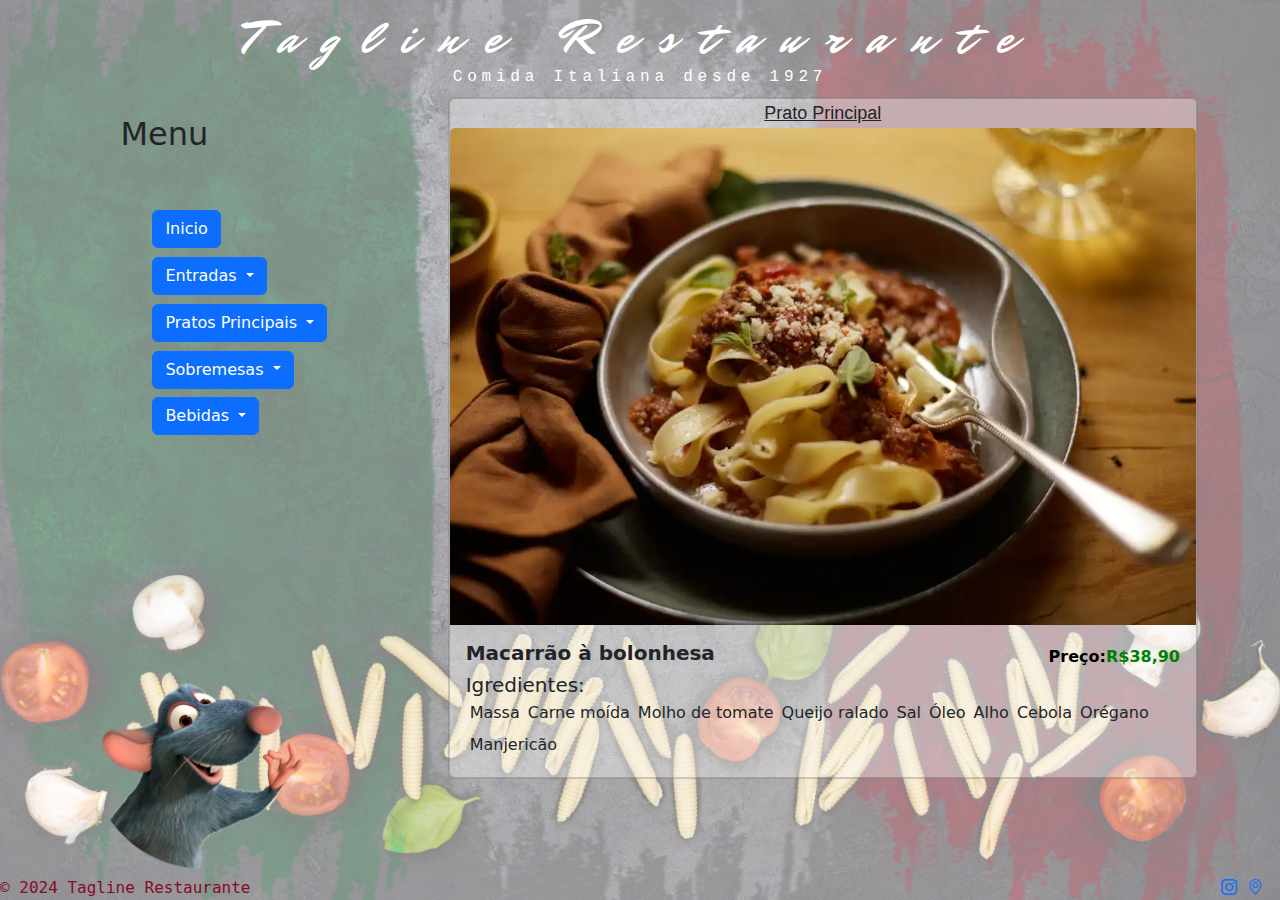
<file: src/macarraobolonhesa.html>
<!DOCTYPE html>
<html lang="en">
<head>
  <meta charset="UTF-8">
  <meta name="viewport" content="width=device-width, initial-scale=1.0">
  <title>Restaurante</title>
  <link rel="sortcut icon" href="../img/bandeira italia.avif">
  <link rel="stylesheet" type="text/css" href="./reset.css">
  <link href="https://cdn.jsdelivr.net/npm/bootstrap@5.3.3/dist/css/bootstrap.min.css" rel="stylesheet" integrity="sha384-QWTKZyjpPEjISv5WaRU9OFeRpok6YctnYmDr5pNlyT2bRjXh0JMhjY6hW+ALEwIH" crossorigin="anonymous">
  <link href="https://cdn.jsdelivr.net/npm/bootstrap-icons@1.7.2/font/bootstrap-icons.css" rel="stylesheet">
  <link rel="stylesheet" href="style.css">
</head>
<body>
  <header>
    <div class="cabecalho">
      <h1 class="nome-restaurante">Tagline Restaurante</h1>
      <h2 class="slogan">Comida Italiana desde 1927</h2>
    </div>
  </header>
  <div class="container">
    <aside class="menu-aside">
      <nav class="menu-nav">
        <h2>Menu</h2>
        <br></br>
        <ul>
          <li><a href="./index.html"><button type="button" class="btn btn-primary">Inicio</button></a></li>
          <li>
              <div class="dropdown">
              <button class="btn btn-primary dropdown-toggle" type="button" data-bs-toggle="dropdown" aria-expanded="false">
                Entradas
              </button>
              <ul class="dropdown-menu">
              <li><a class="dropdown-item" href="./polenta_bramata.html">Polenta Bramata</a></li>
              <li><a class="dropdown-item" href="./ravioli_gema.html">Raviolli com gema de ovo</a></li>
              <li><a class="dropdown-item" href="./arancini_pomodoro.html">Arancini Pomodoro</a></li>
              </ul>
          </div>
        </li>
          <li> 
            <div class="dropdown">
            <button class="btn btn-primary dropdown-toggle" type="button" data-bs-toggle="dropdown" aria-expanded="false">
              Pratos Principais
            </button>
            <ul class="dropdown-menu">
              <li><a class="dropdown-item" href="./macarraobolonhesa.html">Macarrão à bolonhesa</a></li>
              <li><a class="dropdown-item" href="./bisteca_fiorentina.html">Bistecca alla Fiorentina</a></li>
              <li><a class="dropdown-item" href="./lasagna.html">Lasanha à bolonhesa</a></li>
            </ul>
          </div>
        </li>
          <li> 
            <div class="dropdown">
            <button class="btn btn-primary dropdown-toggle" type="button" data-bs-toggle="dropdown" aria-expanded="false">
              Sobremesas
            </button>
            <ul class="dropdown-menu">
              <li><a class="dropdown-item" href="tiramisu.html">Tiramisù</a></li>
              <li><a class="dropdown-item" href="canolli.html">Cannoli</a></li>
              <li><a class="dropdown-item" href="pannacotta.html">Panna Cotta</a></li>
            </ul>
          </div>
        </li>
          <li> 
            <div class="dropdown">
            <button class="btn btn-primary dropdown-toggle" type="button" data-bs-toggle="dropdown" aria-expanded="false">
              Bebidas
            </button>
            <ul class="dropdown-menu">
              <li><a class="dropdown-item" href="aperol_spritz.html">Aperol Spritz</a></li>
              <li><a class="dropdown-item" href="negroni.html">Negroni</a></li>
              <li><a class="dropdown-item" href="belline.html">Bellini</a></li>
          </div>
        </li>
        </ul>
      </nav>
      <div class="img-rato">
        <img src="../img/minicheff-removebg-preview_1.webp" alt="Rato" class="img-rato" width="100" height="100">
      </div>
    </aside>
    <main class="cardapio-main">
      <section class="cardapio-section">
        
        <div class="card">
            <div class="card-content">
              <div class="card">
                <h3 class="menu-selecionado"> <u>Prato Principal</u></h3>
                <img src="../img/macarrao-a-bolonhesa.webp" class="card-img-top" alt="...">
                <div class="card-body">
                  <div class="card-igredientes card-text">
                    <div class="titulo_e_preco"> 
                      <h4 class="card-title">Macarrão à bolonhesa</h4>
                      <div class="card-price">
                        <p>Preço:</p>
                        <p id="valor">R$38,90</p>
                      </div>
                    </div> 
                    <h5>Igredientes:</h5>
                    <ul>
                      <li>Massa</li>
                      <li>Carne moída</li>
                      <li>Molho de tomate</li>
                      <li>Queijo ralado</li>
                      <li>Sal</li>
                      <li>Óleo</li>
                      <li>Alho</li>
                      <li>Cebola</li>
                      <li>Orégano</li>
                      <li>Manjericão</li>
                    <!-- Adicione mais ingredientes aqui -->
                    </ul>
                </div>
              </div>
              </div>
            </div>
        </div>
      </section>
    </main>
  </div>
  <footer class="rodape">
    <div id="nota-rodape">
      <p>&copy; 2024 Tagline Restaurante</p>
    </div>
    <div class="redes-sociais">
      <ul>
        <li>
          <a href="https://www.instagram.com" target="_blank">
            <i class="bi bi-instagram"></i>
          </a>
        </li>
        <li>
          <a href="https://google.com" target="_blank">
            <i class="bi bi-geo-alt"></i>
          </a>
        </li>
      </ul>
    </div>
  </footer>
  <script src="https://cdn.jsdelivr.net/npm/bootstrap@5.3.3/dist/js/bootstrap.bundle.min.js" integrity="sha384-YvpcrYf0tY3lHB60NNkmXc5s9fDVZLESaAA55NDzOxhy9GkcIdslK1eN7N6jIeHz" crossorigin="anonymous"></script>
</body>
</html>
</file>
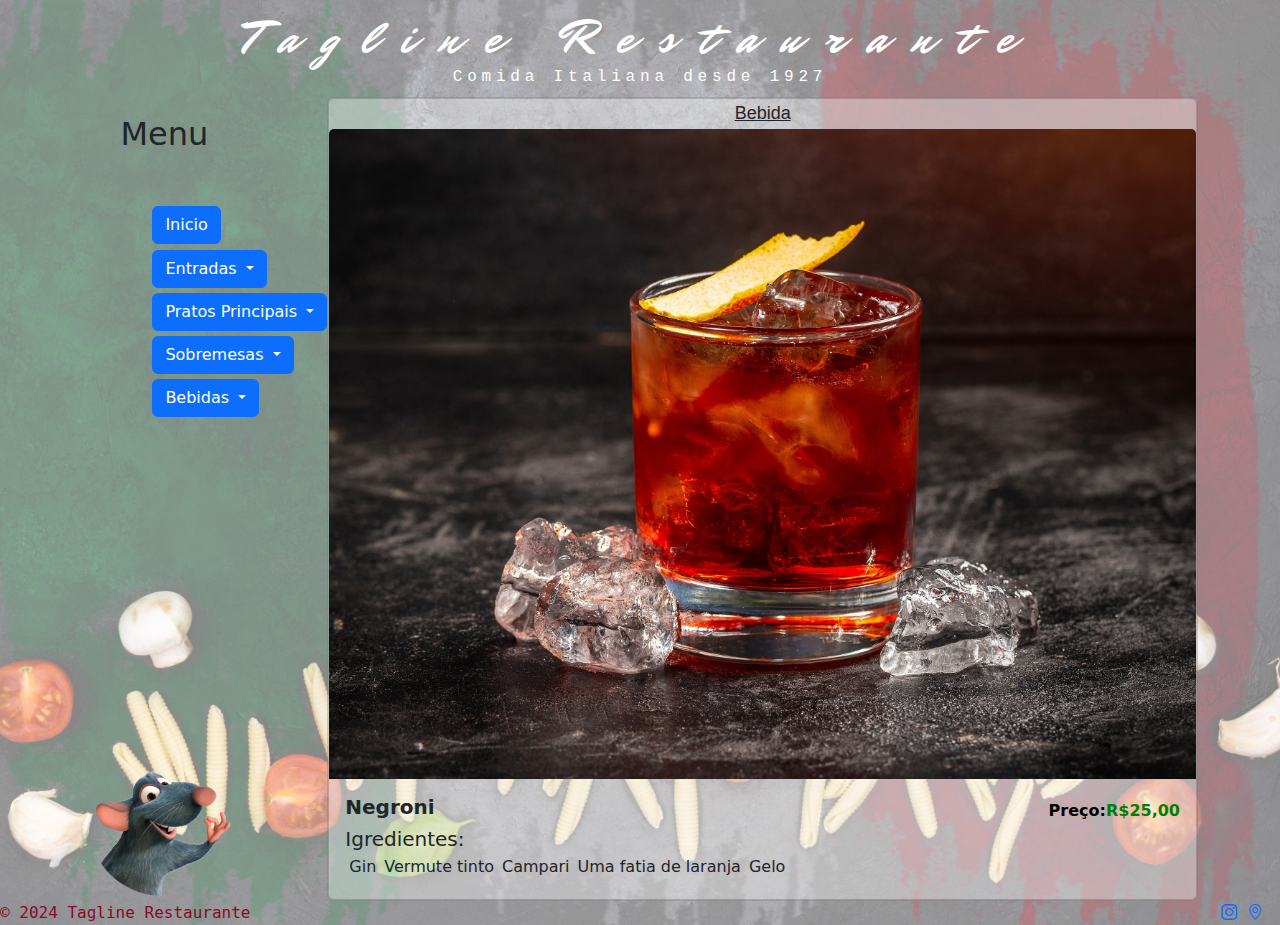
<file: src/negroni.html>
<!DOCTYPE html>
<html lang="en">
<head>
  <meta charset="UTF-8">
  <meta name="viewport" content="width=device-width, initial-scale=1.0">
  <title>Restaurante</title>
  <link rel="sortcut icon" href="../img/bandeira italia.avif">
  <link rel="stylesheet" type="text/css" href="./reset.css">
  <link href="https://cdn.jsdelivr.net/npm/bootstrap@5.3.3/dist/css/bootstrap.min.css" rel="stylesheet" integrity="sha384-QWTKZyjpPEjISv5WaRU9OFeRpok6YctnYmDr5pNlyT2bRjXh0JMhjY6hW+ALEwIH" crossorigin="anonymous">
  <link href="https://cdn.jsdelivr.net/npm/bootstrap-icons@1.7.2/font/bootstrap-icons.css" rel="stylesheet">
  <link rel="stylesheet" href="style.css">
</head>
<body>
  <header>
    <div class="cabecalho">
      <h1 class="nome-restaurante">Tagline Restaurante</h1>
      <h2 class="slogan">Comida Italiana desde 1927</h2>
    </div>
  </header>
  <div class="container">
    <aside class="menu-aside">
      <nav class="menu-nav">
        <h2>Menu</h2>
        <br></br>
        <ul>
          <li><a href="./index.html"><button type="button" class="btn btn-primary">Inicio</button></a></li>
          <li>
              <div class="dropdown">
              <button class="btn btn-primary dropdown-toggle" type="button" data-bs-toggle="dropdown" aria-expanded="false">
                Entradas
              </button>
              <ul class="dropdown-menu">
              <li><a class="dropdown-item" href="./polenta_bramata.html">Polenta Bramata</a></li>
              <li><a class="dropdown-item" href="./ravioli_gema.html">Raviolli com gema de ovo</a></li>
              <li><a class="dropdown-item" href="./arancini_pomodoro.html">Arancini Pomodoro</a></li>
              </ul>
          </div>
        </li>
          <li> 
            <div class="dropdown">
            <button class="btn btn-primary dropdown-toggle" type="button" data-bs-toggle="dropdown" aria-expanded="false">
              Pratos Principais
            </button>
            <ul class="dropdown-menu">
              <li><a class="dropdown-item" href="./macarraobolonhesa.html">Macarrão à bolonhesa</a></li>
              <li><a class="dropdown-item" href="./bisteca_fiorentina.html">Bistecca alla Fiorentina</a></li>
              <li><a class="dropdown-item" href="./lasagna.html">Lasanha à bolonhesa</a></li>
            </ul>
          </div>
        </li>
          <li> 
            <div class="dropdown">
            <button class="btn btn-primary dropdown-toggle" type="button" data-bs-toggle="dropdown" aria-expanded="false">
              Sobremesas
            </button>
            <ul class="dropdown-menu">
              <li><a class="dropdown-item" href="tiramisu.html">Tiramisù</a></li>
              <li><a class="dropdown-item" href="canolli.html">Cannoli</a></li>
              <li><a class="dropdown-item" href="pannacotta.html">Panna Cotta</a></li>
          </div>
        </li>
          <li> 
            <div class="dropdown">
            <button class="btn btn-primary dropdown-toggle" type="button" data-bs-toggle="dropdown" aria-expanded="false">
              Bebidas
            </button>
            <ul class="dropdown-menu">
              <li><a class="dropdown-item" href="aperol_spritz.html">Aperol Spritz</a></li>
              <li><a class="dropdown-item" href="negroni.html">Negroni</a></li>
              <li><a class="dropdown-item" href="belline.html">Bellini</a></li>
            </ul>
          </div>
        </li>
        </ul>
      </nav>
      <div class="img-rato">
        <img src="../img/minicheff-removebg-preview_1.webp" alt="Rato" class="img-rato" width="100" height="100">
      </div>
    </aside>
    <main class="cardapio-main">
      <section class="cardapio-section">
        
        <div class="card">
            <div class="card-content">
              <div class="card">
                <h3 class="menu-selecionado"> <u>Bebida</u></h3>
                <img src="../img/negroni.jpg" class="card-img-top" alt="...">
                <div class="card-body">
                  <div class="card-igredientes card-text">
                    <div class="titulo_e_preco"> 
                      <h4 class="card-title">Negroni</h4>
                      <div class="card-price">
                        <p>Preço:</p>
                        <p id="valor">R$25,00</p>
                      </div>
                    </div> 
                    <h5>Igredientes:</h5>
                    <ul>
                        <li>Gin</li>
                        <li>Vermute tinto</li>
                        <li>Campari</li>
                        <li>Uma fatia de laranja</li>
                        <li>Gelo</li>
                    </ul>
                </div>
              </div>
              </div>
            </div>
        </div>
      </section>
    </main>
  </div>
  <footer class="rodape">
    <div id="nota-rodape">
      <p>&copy; 2024 Tagline Restaurante</p>
    </div>
    <div class="redes-sociais">
      <ul>
        <li>
          <a href="https://www.instagram.com" target="_blank">
            <i class="bi bi-instagram"></i>
          </a>
        </li>
        <li>
          <a href="https://google.com" target="_blank">
            <i class="bi bi-geo-alt"></i>
          </a>
        </li>
      </ul>
    </div>
  </footer>
  <script src="https://cdn.jsdelivr.net/npm/bootstrap@5.3.3/dist/js/bootstrap.bundle.min.js" integrity="sha384-YvpcrYf0tY3lHB60NNkmXc5s9fDVZLESaAA55NDzOxhy9GkcIdslK1eN7N6jIeHz" crossorigin="anonymous"></script>
</body>
</html>
</file>
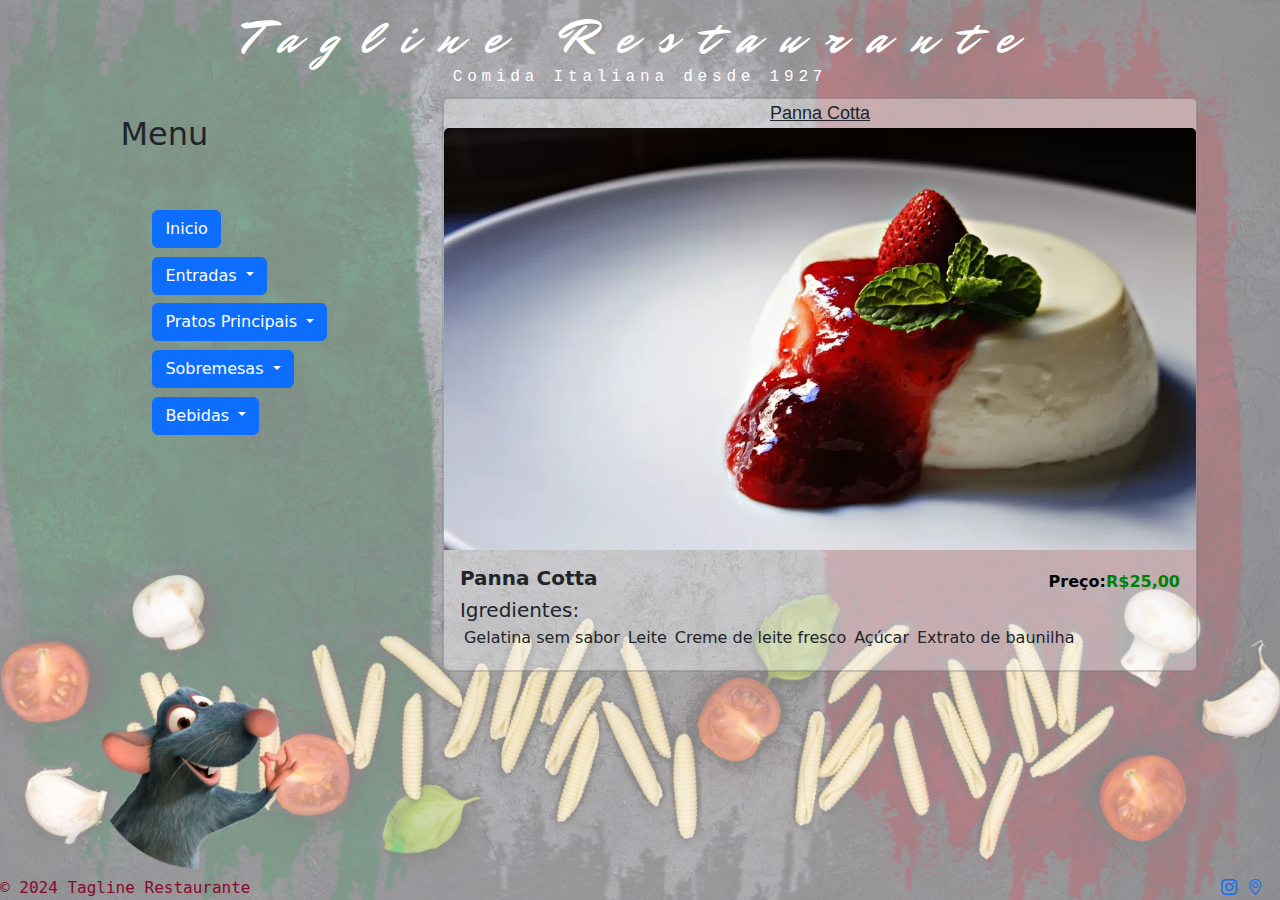
<file: src/pannacotta.html>
<!DOCTYPE html>
<html lang="en">
<head>
  <meta charset="UTF-8">
  <meta name="viewport" content="width=device-width, initial-scale=1.0">
  <title>Restaurante</title>
  <link rel="sortcut icon" href="../img/bandeira italia.avif">
  <link rel="stylesheet" type="text/css" href="./reset.css">
  <link href="https://cdn.jsdelivr.net/npm/bootstrap@5.3.3/dist/css/bootstrap.min.css" rel="stylesheet" integrity="sha384-QWTKZyjpPEjISv5WaRU9OFeRpok6YctnYmDr5pNlyT2bRjXh0JMhjY6hW+ALEwIH" crossorigin="anonymous">
  <link href="https://cdn.jsdelivr.net/npm/bootstrap-icons@1.7.2/font/bootstrap-icons.css" rel="stylesheet">
  <link rel="stylesheet" href="style.css">
</head>
<body>
  <header>
    <div class="cabecalho">
      <h1 class="nome-restaurante">Tagline Restaurante</h1>
      <h2 class="slogan">Comida Italiana desde 1927</h2>
    </div>
  </header>
  <div class="container">
    <aside class="menu-aside">
      <nav class="menu-nav">
        <h2>Menu</h2>
        <br></br>
        <ul>
          <li><a href="./index.html"><button type="button" class="btn btn-primary">Inicio</button></a></li>
          <li>
              <div class="dropdown">
              <button class="btn btn-primary dropdown-toggle" type="button" data-bs-toggle="dropdown" aria-expanded="false">
                Entradas
              </button>
              <ul class="dropdown-menu">
              <li><a class="dropdown-item" href="./polenta_bramata.html">Polenta Bramata</a></li>
              <li><a class="dropdown-item" href="./ravioli_gema.html">Raviolli com gema de ovo</a></li>
              <li><a class="dropdown-item" href="./arancini_pomodoro.html">Arancini Pomodoro</a></li>
              </ul>
          </div>
        </li>
          <li> 
            <div class="dropdown">
            <button class="btn btn-primary dropdown-toggle" type="button" data-bs-toggle="dropdown" aria-expanded="false">
              Pratos Principais
            </button>
            <ul class="dropdown-menu">
              <li><a class="dropdown-item" href="macarraobolonhesa.html">Macarrão à bolonhesa</a></li>
              <li><a class="dropdown-item" href="./bisteca_fiorentina.html">Bistecca alla Fiorentina</a></li>
              <li><a class="dropdown-item" href="./lasagna.html">Lasanha à bolonhesa</a></li>
            </ul>
          </div>
        </li>
          <li> 
            <div class="dropdown">
            <button class="btn btn-primary dropdown-toggle" type="button" data-bs-toggle="dropdown" aria-expanded="false">
              Sobremesas
            </button>
            <ul class="dropdown-menu">
              <li><a class="dropdown-item" href="tiramisu.html">Tiramisù</a></li>
              <li><a class="dropdown-item" href="canolli.html">Cannoli</a></li>
              <li><a class="dropdown-item" href="pannacotta.html">Panna Cotta</a></li>
            </ul>
          </div>
        </li>
          <li> 
            <div class="dropdown">
            <button class="btn btn-primary dropdown-toggle" type="button" data-bs-toggle="dropdown" aria-expanded="false">
              Bebidas
            </button>
            <ul class="dropdown-menu">
              <li><a class="dropdown-item" href="aperol_spritz.html">Aperol Spritz</a></li>
              <li><a class="dropdown-item" href="negroni.html">Negroni</a></li>
              <li><a class="dropdown-item" href="belline.html">Bellini</a></li>
          </div>
        </li>
        </ul>
      </nav>
      <div class="img-rato">
        <img src="../img/minicheff-removebg-preview_1.webp" alt="Rato" class="img-rato" width="100" height="100">
      </div>
    </aside>
    <main class="cardapio-main">
      <section class="cardapio-section">
        
        <div class="card">
            <div class="card-content">
              <div class="card" >
                <h3 class="menu-selecionado"> <u>Panna Cotta</u></h3>
                <img src="../img/pannacotta.webp" class="card-img-top" alt="...">
                <div class="card-body">
                  <div class="card-igredientes card-text">
                    <div class="titulo_e_preco"> 
                      <h4 class="card-title">Panna Cotta</h4>
                      <div class="card-price">
                        <p>Preço:</p>
                        <p id="valor">R$25,00</p>
                      </div>
                    </div> 
                    <h5>Igredientes:</h5>
                    <ul>
                        <li>Gelatina sem sabor</li>
                        <li>Leite</li>
                        <li>Creme de leite fresco</li>
                        <li>Açúcar</li>
                        <li>Extrato de baunilha</li>
                    <!-- Adicione mais ingredientes aqui -->
                    </ul>
                </div>
              </div>
              </div>
            </div>
        </div>
      </section>
    </main>
  </div>
  <footer class="rodape">
    <div id="nota-rodape">
      <p>&copy; 2024 Tagline Restaurante</p>
    </div>
    <div class="redes-sociais">
      <ul>
        <li>
          <a href="https://www.instagram.com" target="_blank">
            <i class="bi bi-instagram"></i>
          </a>
        </li>
        <li>
          <a href="https://google.com" target="_blank">
            <i class="bi bi-geo-alt"></i>
          </a>
        </li>
      </ul>
    </div>
  </footer>
  <script src="https://cdn.jsdelivr.net/npm/bootstrap@5.3.3/dist/js/bootstrap.bundle.min.js" integrity="sha384-YvpcrYf0tY3lHB60NNkmXc5s9fDVZLESaAA55NDzOxhy9GkcIdslK1eN7N6jIeHz" crossorigin="anonymous"></script>
</body>
</html>
</file>
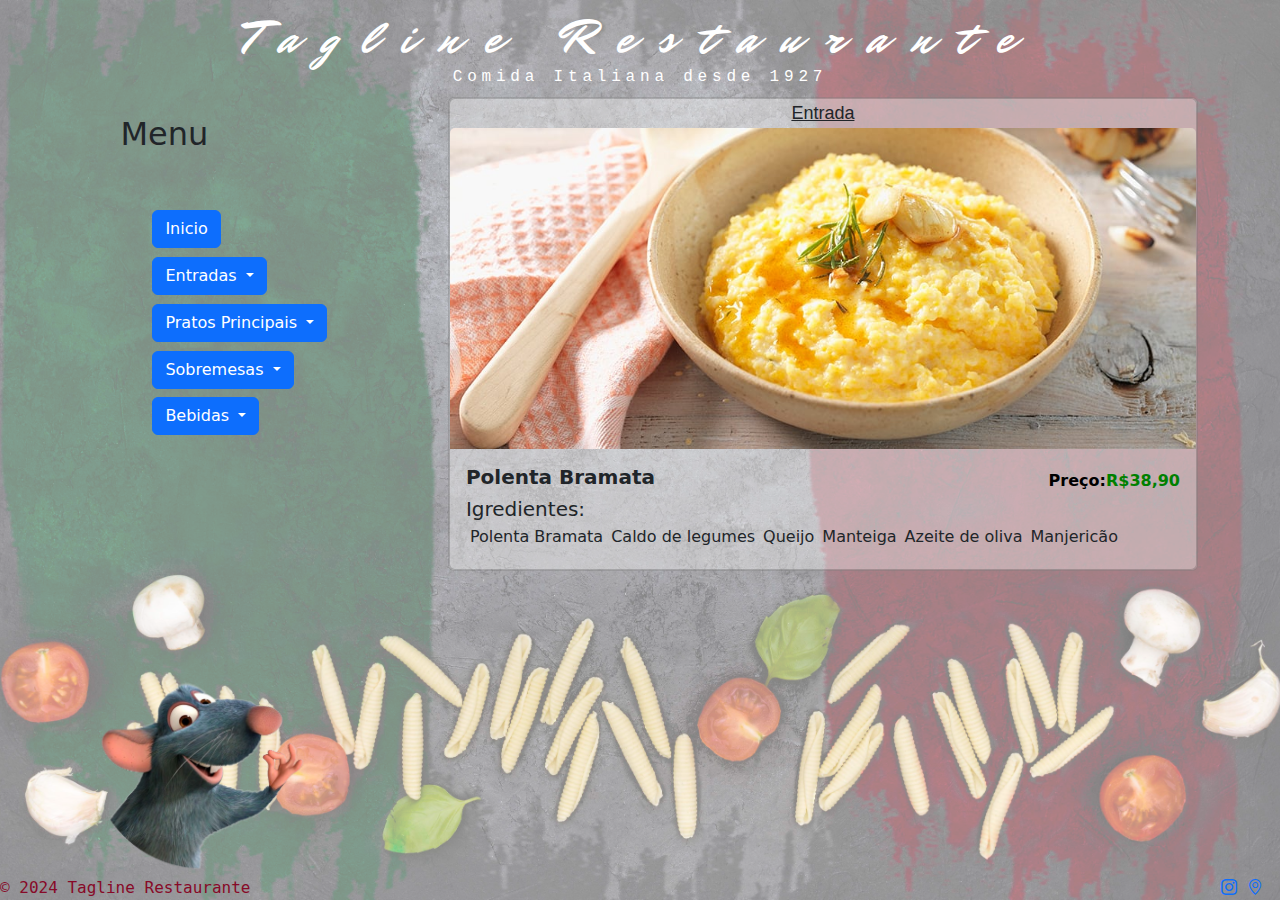
<file: src/polenta_bramata.html>
<!DOCTYPE html>
<html lang="en">
<head>
  <meta charset="UTF-8">
  <meta name="viewport" content="width=device-width, initial-scale=1.0">
  <title>Restaurante</title>
  <link rel="sortcut icon" href="../img/bandeira italia.avif">
  <link rel="stylesheet" type="text/css" href="./reset.css">
  <link href="https://cdn.jsdelivr.net/npm/bootstrap@5.3.3/dist/css/bootstrap.min.css" rel="stylesheet" integrity="sha384-QWTKZyjpPEjISv5WaRU9OFeRpok6YctnYmDr5pNlyT2bRjXh0JMhjY6hW+ALEwIH" crossorigin="anonymous">
  <link href="https://cdn.jsdelivr.net/npm/bootstrap-icons@1.7.2/font/bootstrap-icons.css" rel="stylesheet">
  <link rel="stylesheet" href="style.css">
</head>
<body>
  <header>
    <div class="cabecalho">
      <h1 class="nome-restaurante">Tagline Restaurante</h1>
      <h2 class="slogan">Comida Italiana desde 1927</h2>
    </div>
  </header>
  <div class="container">
    <aside class="menu-aside">
      <nav class="menu-nav">
        <h2>Menu</h2>
        <br></br>
        <ul>
          <li><a href="./index.html"><button type="button" class="btn btn-primary">Inicio</button></a></li>
          <li>
              <div class="dropdown">
              <button class="btn btn-primary dropdown-toggle" type="button" data-bs-toggle="dropdown" aria-expanded="false">
                Entradas
              </button>
              <ul class="dropdown-menu">
              <li><a class="dropdown-item" href="./polenta_bramata.html">Polenta Bramata</a></li>
              <li><a class="dropdown-item" href="./ravioli_gema.html">Raviolli com gema de ovo</a></li>
              <li><a class="dropdown-item" href="./arancini_pomodoro.html">Arancini Pomodoro</a></li>
              </ul>
          </div>
        </li>
          <li> 
            <div class="dropdown">
            <button class="btn btn-primary dropdown-toggle" type="button" data-bs-toggle="dropdown" aria-expanded="false">
              Pratos Principais
            </button>
            <ul class="dropdown-menu">
              <li><a class="dropdown-item" href="./macarraobolonhesa.html">Macarrão à bolonhesa</a></li>
              <li><a class="dropdown-item" href="./bisteca_fiorentina.html">Bistecca alla Fiorentina</a></li>
              <li><a class="dropdown-item" href="./lasagna.html">Lasanha à bolonhesa</a></li>
            </ul>
          </div>
        </li>
          <li> 
            <div class="dropdown">
            <button class="btn btn-primary dropdown-toggle" type="button" data-bs-toggle="dropdown" aria-expanded="false">
              Sobremesas
            </button>
            <ul class="dropdown-menu">
                <li><a class="dropdown-item" href="tiramisu.html">Tiramisù</a></li>
                <li><a class="dropdown-item" href="canolli.html">Cannoli</a></li>
                <li><a class="dropdown-item" href="pannacotta.html">Panna Cotta</a></li>
            </ul>
          </div>
        </li>
          <li> 
            <div class="dropdown">
            <button class="btn btn-primary dropdown-toggle" type="button" data-bs-toggle="dropdown" aria-expanded="false">
              Bebidas
            </button>
            <ul class="dropdown-menu">
              <li><a class="dropdown-item" href="aperol_spritz.html">Aperol Spritz</a></li>
              <li><a class="dropdown-item" href="negroni.html">Negroni</a></li>
              <li><a class="dropdown-item" href="belline.html">Bellini</a></li>
            </ul>
          </div>
        </li>
        </ul>
      </nav>
      <div class="img-rato">
        <img src="../img/minicheff-removebg-preview_1.webp" alt="Rato" class="img-rato" width="100" height="100">
      </div>
    </aside>
    <main class="cardapio-main">
      <section class="cardapio-section">
        
        <div class="card">
            <div class="card-content">
              <div class="card">
                <h3 class="menu-selecionado"> <u>Entrada</u></h3>
                <img src="../img/polenta_bramata.jpg" class="card-img-top" alt="...">
                <div class="card-body">
                  <div class="card-igredientes card-text">
                    <div class="titulo_e_preco"> 
                      <h4 class="card-title">Polenta Bramata</h4>
                      <div class="card-price">
                        <p>Preço:</p>
                        <p id="valor">R$38,90</p>
                      </div>
                    </div> 
                    <h5>Igredientes:</h5>
                    <ul>
                        <li>Polenta Bramata</li>
                        <li>Caldo de legumes</li>
                        <li>Queijo</li>
                        <li>Manteiga</li>
                        <li>Azeite de oliva</li>
                        <li>Manjericão</li>
                    </ul>
                </div>
              </div>
              </div>
            </div>
        </div>
      </section>
    </main>
  </div>
  <footer class="rodape">
    <div id="nota-rodape">
      <p>&copy; 2024 Tagline Restaurante</p>
    </div>
    <div class="redes-sociais">
      <ul>
        <li>
          <a href="https://www.instagram.com" target="_blank">
            <i class="bi bi-instagram"></i>
          </a>
        </li>
        <li>
          <a href="https://google.com" target="_blank">
            <i class="bi bi-geo-alt"></i>
          </a>
        </li>
      </ul>
    </div>
  </footer>
  <script src="https://cdn.jsdelivr.net/npm/bootstrap@5.3.3/dist/js/bootstrap.bundle.min.js" integrity="sha384-YvpcrYf0tY3lHB60NNkmXc5s9fDVZLESaAA55NDzOxhy9GkcIdslK1eN7N6jIeHz" crossorigin="anonymous"></script>
</body>
</html>
</file>
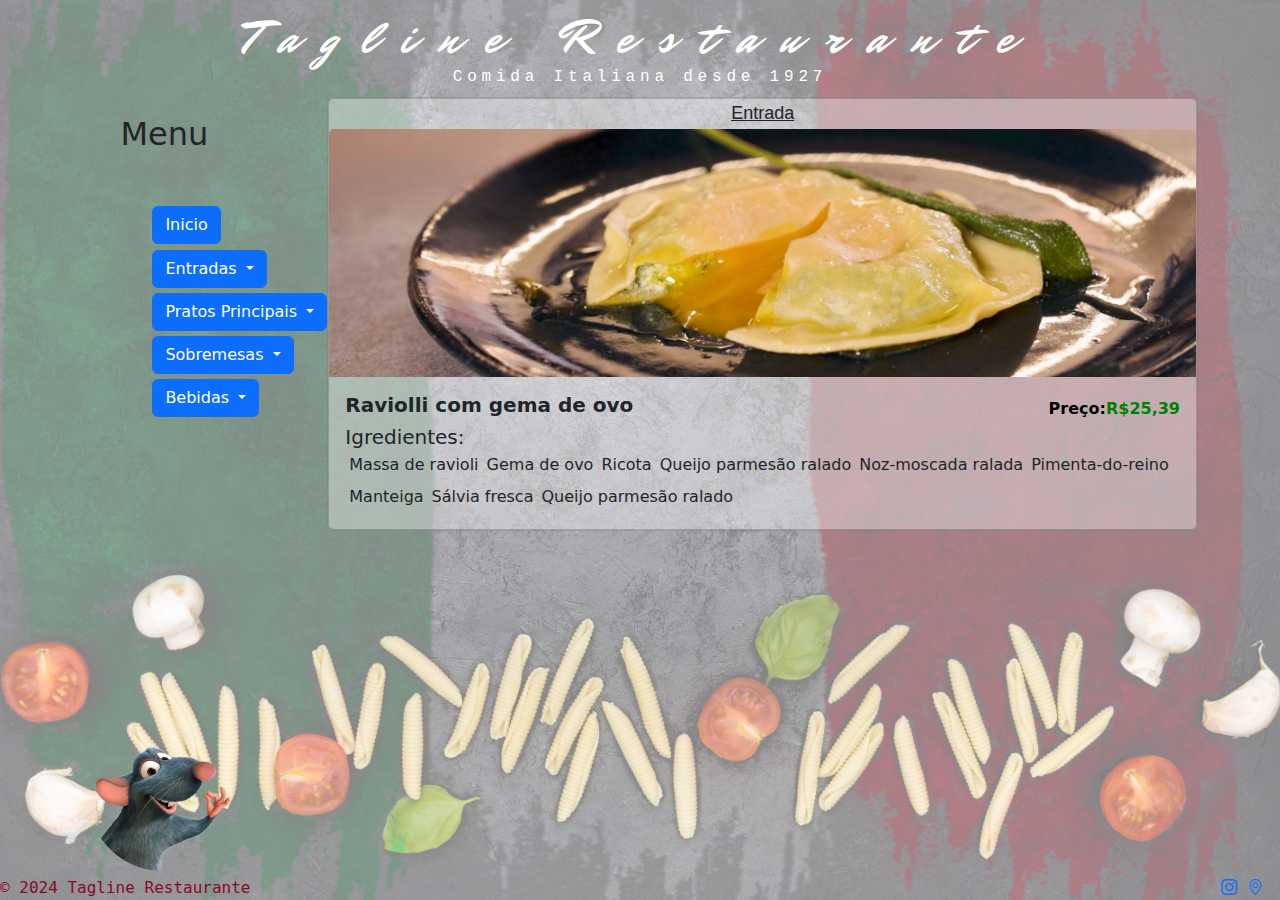
<file: src/ravioli_gema.html>
<!DOCTYPE html>
<html lang="en">
<head>
  <meta charset="UTF-8">
  <meta name="viewport" content="width=device-width, initial-scale=1.0">
  <title>Restaurante</title>
  <link rel="sortcut icon" href="../img/bandeira italia.avif">
  <link rel="stylesheet" type="text/css" href="./reset.css">
  <link href="https://cdn.jsdelivr.net/npm/bootstrap@5.3.3/dist/css/bootstrap.min.css" rel="stylesheet" integrity="sha384-QWTKZyjpPEjISv5WaRU9OFeRpok6YctnYmDr5pNlyT2bRjXh0JMhjY6hW+ALEwIH" crossorigin="anonymous">
  <link href="https://cdn.jsdelivr.net/npm/bootstrap-icons@1.7.2/font/bootstrap-icons.css" rel="stylesheet">
  <link rel="stylesheet" href="style.css">
</head>
<body>
  <header>
    <div class="cabecalho">
      <h1 class="nome-restaurante">Tagline Restaurante</h1>
      <h2 class="slogan">Comida Italiana desde 1927</h2>
    </div>
  </header>
  <div class="container">
    <aside class="menu-aside">
      <nav class="menu-nav">
        <h2>Menu</h2>
        <br></br>
        <ul>
          <li><a href="./index.html"><button type="button" class="btn btn-primary">Inicio</button></a></li>
          <li>
              <div class="dropdown">
              <button class="btn btn-primary dropdown-toggle" type="button" data-bs-toggle="dropdown" aria-expanded="false">
                Entradas
              </button>
              <ul class="dropdown-menu">
              <li><a class="dropdown-item" href="./polenta_bramata.html">Polenta Bramata</a></li>
              <li><a class="dropdown-item" href="./ravioli_gema.html">Raviolli com gema de ovo</a></li>
              <li><a class="dropdown-item" href="./arancini_pomodoro.html">Arancini Pomodoro</a></li>
              </ul>
          </div>
        </li>
          <li> 
            <div class="dropdown">
            <button class="btn btn-primary dropdown-toggle" type="button" data-bs-toggle="dropdown" aria-expanded="false">
              Pratos Principais
            </button>
            <ul class="dropdown-menu">
              <li><a class="dropdown-item" href="./macarraobolonhesa.html">Macarrão à bolonhesa</a></li>
              <li><a class="dropdown-item" href="./bisteca_fiorentina.html">Bistecca alla Fiorentina</a></li>
              <li><a class="dropdown-item" href="./lasagna.html">Lasanha à bolonhesa</a></li>
            </ul>
          </div>
        </li>
          <li> 
            <div class="dropdown">
            <button class="btn btn-primary dropdown-toggle" type="button" data-bs-toggle="dropdown" aria-expanded="false">
              Sobremesas
            </button>
            <ul class="dropdown-menu">
                <li><a class="dropdown-item" href="tiramisu.html">Tiramisù</a></li>
                <li><a class="dropdown-item" href="canolli.html">Cannoli</a></li>
                <li><a class="dropdown-item" href="pannacotta.html">Panna Cotta</a></li>
            </ul>
          </div>
        </li>
          <li> 
            <div class="dropdown">
            <button class="btn btn-primary dropdown-toggle" type="button" data-bs-toggle="dropdown" aria-expanded="false">
              Bebidas
            </button>
            <ul class="dropdown-menu">
                <li><a class="dropdown-item" href="aperol_spritz.html">Aperol Spritz</a></li>
                <li><a class="dropdown-item" href="negroni.html">Negroni</a></li>
                <li><a class="dropdown-item" href="belline.html">Bellini</a></li>
            </ul>
          </div>
        </li>
        </ul>
      </nav>
      <div class="img-rato">
        <img src="../img/minicheff-removebg-preview_1.webp" alt="Rato" class="img-rato" width="100" height="100">
      </div>
    </aside>
    <main class="cardapio-main">
      <section class="cardapio-section">
        
        <div class="card">
            <div class="card-content">
              <div class="card">
                <h3 class="menu-selecionado"> <u>Entrada</u></h3>
                <img src="../img/ravioli_gema.jpg" class="card-img-top" alt="...">
                <div class="card-body">
                  <div class="card-igredientes card-text">
                    <div class="titulo_e_preco"> 
                      <h4 class="card-title">Raviolli com gema de ovo</h4>
                      <div class="card-price">
                        <p>Preço:</p>
                        <p id="valor">R$25,39</p>
                      </div>
                    </div> 
                    <h5>Igredientes:</h5>
                    <ul>
                        <li>Massa de ravioli</li>
                        <li>Gema de ovo</li>
                        <li>Ricota</li>
                        <li>Queijo parmesão ralado</li>
                        <li>Noz-moscada ralada</li>
                        <li>Pimenta-do-reino</li>
                        <li>Manteiga</li>
                        <li>Sálvia fresca</li>
                        <li>Queijo parmesão ralado</li>
                    </ul>
                </div>
              </div>
              </div>
            </div>
        </div>
      </section>
    </main>
  </div>
  <footer class="rodape">
    <div id="nota-rodape">
      <p>&copy; 2024 Tagline Restaurante</p>
    </div>
    <div class="redes-sociais">
      <ul>
        <li>
          <a href="https://www.instagram.com" target="_blank">
            <i class="bi bi-instagram"></i>
          </a>
        </li>
        <li>
          <a href="https://google.com" target="_blank">
            <i class="bi bi-geo-alt"></i>
          </a>
        </li>
      </ul>
    </div>
  </footer>
  <script src="https://cdn.jsdelivr.net/npm/bootstrap@5.3.3/dist/js/bootstrap.bundle.min.js" integrity="sha384-YvpcrYf0tY3lHB60NNkmXc5s9fDVZLESaAA55NDzOxhy9GkcIdslK1eN7N6jIeHz" crossorigin="anonymous"></script>
</body>
</html>
</file>
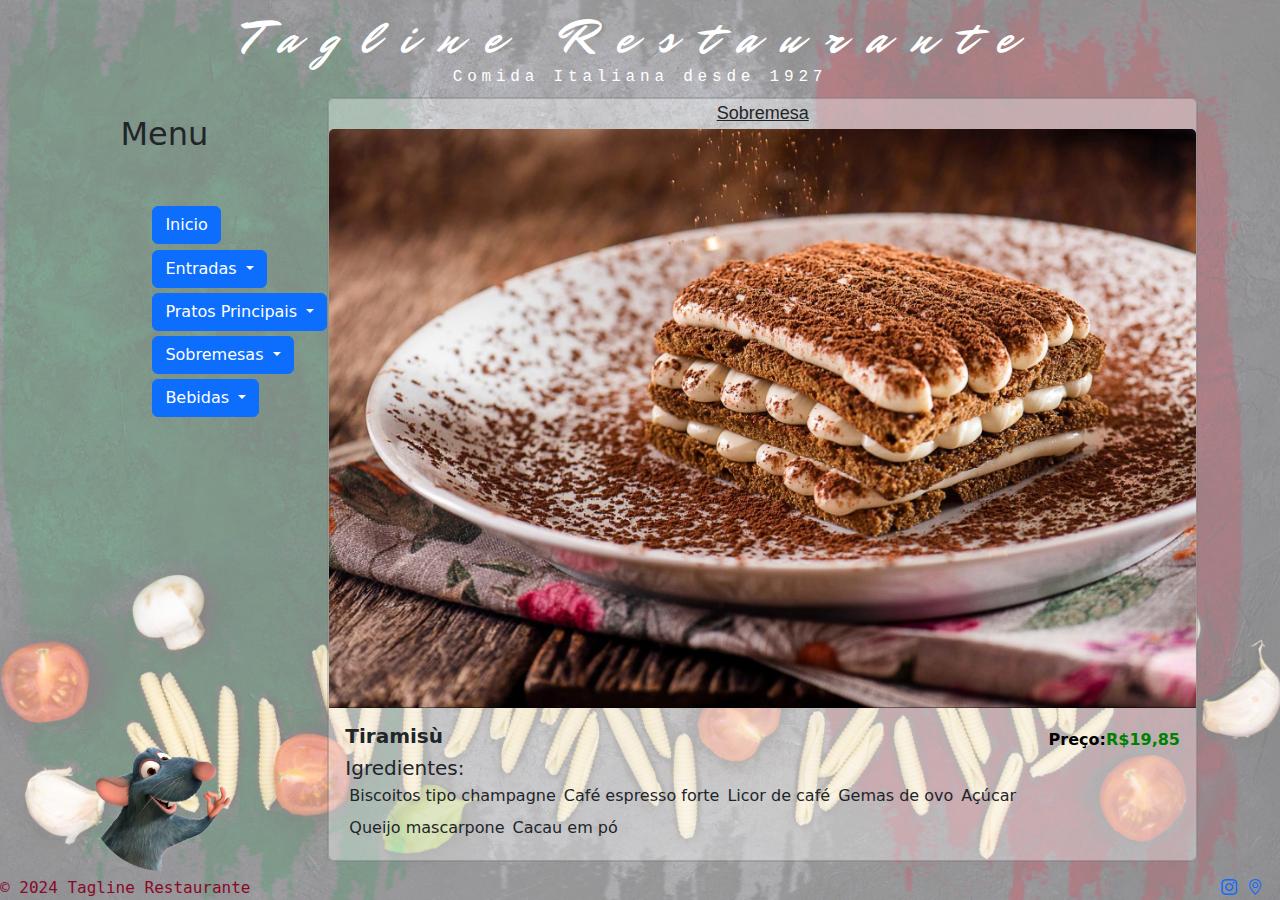
<file: src/tiramisu.html>
<!DOCTYPE html>
<html lang="en">
<head>
  <meta charset="UTF-8">
  <meta name="viewport" content="width=device-width, initial-scale=1.0">
  <title>Restaurante</title>
  <link rel="sortcut icon" href="../img/bandeira italia.avif">
  <link rel="stylesheet" type="text/css" href="./reset.css">
  <link href="https://cdn.jsdelivr.net/npm/bootstrap@5.3.3/dist/css/bootstrap.min.css" rel="stylesheet" integrity="sha384-QWTKZyjpPEjISv5WaRU9OFeRpok6YctnYmDr5pNlyT2bRjXh0JMhjY6hW+ALEwIH" crossorigin="anonymous">
  <link href="https://cdn.jsdelivr.net/npm/bootstrap-icons@1.7.2/font/bootstrap-icons.css" rel="stylesheet">
  <link rel="stylesheet" href="style.css">
</head>
<body>
  <header>
    <div class="cabecalho">
      <h1 class="nome-restaurante">Tagline Restaurante</h1>
      <h2 class="slogan">Comida Italiana desde 1927</h2>
    </div>
  </header>
  <div class="container">
    <aside class="menu-aside">
      <nav class="menu-nav">
        <h2>Menu</h2>
        <br></br>
        <ul>
          <li><a href="./index.html"><button type="button" class="btn btn-primary">Inicio</button></a></li>
          <li>
              <div class="dropdown">
              <button class="btn btn-primary dropdown-toggle" type="button" data-bs-toggle="dropdown" aria-expanded="false">
                Entradas
              </button>
              <ul class="dropdown-menu">
              <li><a class="dropdown-item" href="./polenta_bramata.html">Polenta Bramata</a></li>
              <li><a class="dropdown-item" href="./ravioli_gema.html">Raviolli com gema de ovo</a></li>
              <li><a class="dropdown-item" href="./arancini_pomodoro.html">Arancini Pomodoro</a></li>
              </ul>
          </div>
        </li>
          <li> 
            <div class="dropdown">
            <button class="btn btn-primary dropdown-toggle" type="button" data-bs-toggle="dropdown" aria-expanded="false">
              Pratos Principais
            </button>
            <ul class="dropdown-menu">
              <li><a class="dropdown-item" href="macarraobolonhesa.html">Macarrão à bolonhesa</a></li>
              <li><a class="dropdown-item" href="./bisteca_fiorentina.html">Bistecca alla Fiorentina</a></li>
              <li><a class="dropdown-item" href="./lasagna.html">Lasanha à bolonhesa</a></li>
            </ul>
          </div>
        </li>
          <li> 
            <div class="dropdown">
            <button class="btn btn-primary dropdown-toggle" type="button" data-bs-toggle="dropdown" aria-expanded="false">
              Sobremesas
            </button>
            <ul class="dropdown-menu">
              <li><a class="dropdown-item" href="tiramisu.html">Tiramisù</a></li>
              <li><a class="dropdown-item" href="canolli.html">Cannoli</a></li>
              <li><a class="dropdown-item" href="pannacotta.html">Panna Cotta</a></li>
            </ul>
          </div>
        </li>
          <li> 
            <div class="dropdown">
            <button class="btn btn-primary dropdown-toggle" type="button" data-bs-toggle="dropdown" aria-expanded="false">
              Bebidas
            </button>
            <ul class="dropdown-menu">
                <li><a class="dropdown-item" href="aperol_spritz.html">Aperol Spritz</a></li>
                <li><a class="dropdown-item" href="negroni.html">Negroni</a></li>
                <li><a class="dropdown-item" href="belline.html">Bellini</a></li>
            </ul>
          </div>
        </li>
        </ul>
      </nav>
      <div class="img-rato">
        <img src="../img/minicheff-removebg-preview_1.webp" alt="Rato" class="img-rato" width="100" height="100">
      </div>
    </aside>
    <main class="cardapio-main">
      <section class="cardapio-section">
        
        <div class="card">
            <div class="card-content">
              <div class="card">
                <h3 class="menu-selecionado"> <u>Sobremesa</u></h3>
                <img src="../img/tiramisu.jpg" class="card-img-top" alt="...">
                <div class="card-body">
                  <div class="card-igredientes card-text">
                    <div class="titulo_e_preco"> 
                      <h4 class="card-title">Tiramisù</h4>
                      <div class="card-price">
                        <p>Preço:</p>
                        <p id="valor">R$19,85</p>
                      </div>
                    </div> 
                    <h5>Igredientes:</h5>
                    <ul>
                        <li>Biscoitos tipo champagne</li>
                        <li>Café espresso forte</li>
                        <li>Licor de café</li>
                        <li>Gemas de ovo</li>
                        <li>Açúcar</li>
                        <li>Queijo mascarpone</li>
                        <li>Cacau em pó</li>
                    <!-- Adicione mais ingredientes aqui -->
                    </ul>
                </div>
              </div>
              </div>
            </div>
        </div>
      </section>
    </main>
  </div>
  <footer class="rodape">
    <div id="nota-rodape">
      <p>&copy; 2024 Tagline Restaurante</p>
    </div>
    <div class="redes-sociais">
      <ul>
        <li>
          <a href="https://www.instagram.com" target="_blank">
            <i class="bi bi-instagram"></i>
          </a>
        </li>
        <li>
          <a href="https://google.com" target="_blank">
            <i class="bi bi-geo-alt"></i>
          </a>
        </li>
      </ul>
    </div>
  </footer>
  <script src="https://cdn.jsdelivr.net/npm/bootstrap@5.3.3/dist/js/bootstrap.bundle.min.js" integrity="sha384-YvpcrYf0tY3lHB60NNkmXc5s9fDVZLESaAA55NDzOxhy9GkcIdslK1eN7N6jIeHz" crossorigin="anonymous"></script>
</body>
</html>
</file>
<file: src/style.css>
@import url('https://fonts.googleapis.com/css2?family=Mr+Dafoe&display=swap');

body {
  display: flex;
  flex-direction: column;
  min-height: 100vh;
  position: relative;
}

body::before {
  content: "";
  background-image: url(../img/Background-trabalho2.jpg);
  background-position: center;
  background-repeat: no-repeat;
  background-size: cover;
  opacity: 0.5; /* Ajuste este valor conforme necessário */
  position: absolute;
  top: 0;
  right: 0;
  bottom: 0;
  left: 0;
  z-index: -1;
}


.cabecalho {
  color: #fff;
  padding: 10px 0;
  text-align: center;
}

.nome-restaurante {
  font-size: 300%;
  font-family: 'Mr Dafoe', cursive, 'Lucida Sans', 'Lucida Sans Regular', 'Lucida Grande', 'Lucida Sans Unicode', Geneva, Verdana, sans-serif;
  letter-spacing: 0.5em;
}

.slogan {
  font-size: 100%;
  font-family: 'Courier New', Courier, monospace;
  letter-spacing: 0.3em;
}

.container {
  display: flex;
  flex-direction: row;
  flex-grow: 1;
}

.menu-aside {
  display: flex;
  flex-direction: column;
  box-sizing: border-box;
}

.menu-nav {
  display: flex;
  flex-direction: column;
  top: 10vh; /* 10% da altura da viewport */
  left: 0;
  width: 30vw; /* 20% da largura da viewport */
  padding-top: 2vh; /* 2% da altura da viewport */
  padding-left: 3vw; /* 3% da largura da viewport */
  flex-grow: 1;
}
.menu-nav button{
  margin-top:3%;
}
.img-rato{
  border-radius: 100%;
  width: 80%;
  height: auto;
  object-fit: cover;
}

.cardapio-main {
  display: flex;
  flex-direction: column;
  flex-grow: 1;
  box-sizing: border-box;
}

.cardapio-section {
  display: flex;
  flex-direction: column;
  justify-content: space-between;
  align-items: center;
  width: fit-content;
  height:max-content;
  flex-grow: 1;
  box-sizing: border-box;
}

.header {
  display: flex;
}

.menu-selecionado {
  font-size:large;
  font-family: Verdana, Geneva, Tahoma, sans-serif;
  text-align: center;
  flex-grow: 1;
}
.menu-nav{
  width: 100%;
}


.estrelas {
  padding-right: 4%;
  direction: rtl;
  unicode-bidi: bidi-override;
}
.estrelas span {
  display: inline-block;
  position: relative;
  width: 1.1em;
}
.estrelas span::before {
  content: "\2605";
  position: absolute;
}
.estrelas span:hover::before,
.estrelas span:hover ~ span::before {
  color: gold;
}



h1, h2, h3, h4, h5, p {
  margin-bottom: 0;
}

.menu-selecionado{
  padding-top: 0.5%;
  padding-bottom: 0.5%;
  text-align: center;
}
.card{
  width: 100%;
  background-color: #ffffff33;
}   
.card img {
  width: 100%;
}
.card-content{
  width: 100%;
}
.card-title {
  font-size: 1.25rem;
  font-weight: bold;
}

.card-igredientes ul {
  display: flex;
  flex-wrap: wrap;
  padding: 0;
  margin: 0;
  list-style-type: none;
}

.card-igredientes li {
  flex: 0 0 auto;
  margin: 0.25em;
}

.card-price {
  display: flex;
  color: black;
  font-weight: bold;
  align-items: center;
  justify-content: end;
  
}
#valor{
  color: green;
  font-weight: bold;
}

.titulo_e_preco{
  width: 100%;
  display: flex;
  justify-content:space-between;
  flex-direction: row;

}
.rodape {
  height:auto;
  display: flex;
  justify-content: space-between;
  align-items: center;
  width: 100%;
  box-sizing: border-box;
}

#nota-rodape {
  font-size: 100%;
  font-family: 'monospace';
  color:#870A28;
}

.redes-sociais {
  display: flex;
  
  justify-content: flex-end;
  /* padding-top: 2vh; 2% da altura da viewport */
}

.redes-sociais ul {
  padding-right: 20%;
  height: 0.5rem;
  display: flex;
  flex-direction: row;
  list-style-type: none;
}
.redes-sociais ul li {
  margin-left: 10px; /* Adicione espaço entre os ícones */
}
</file>
